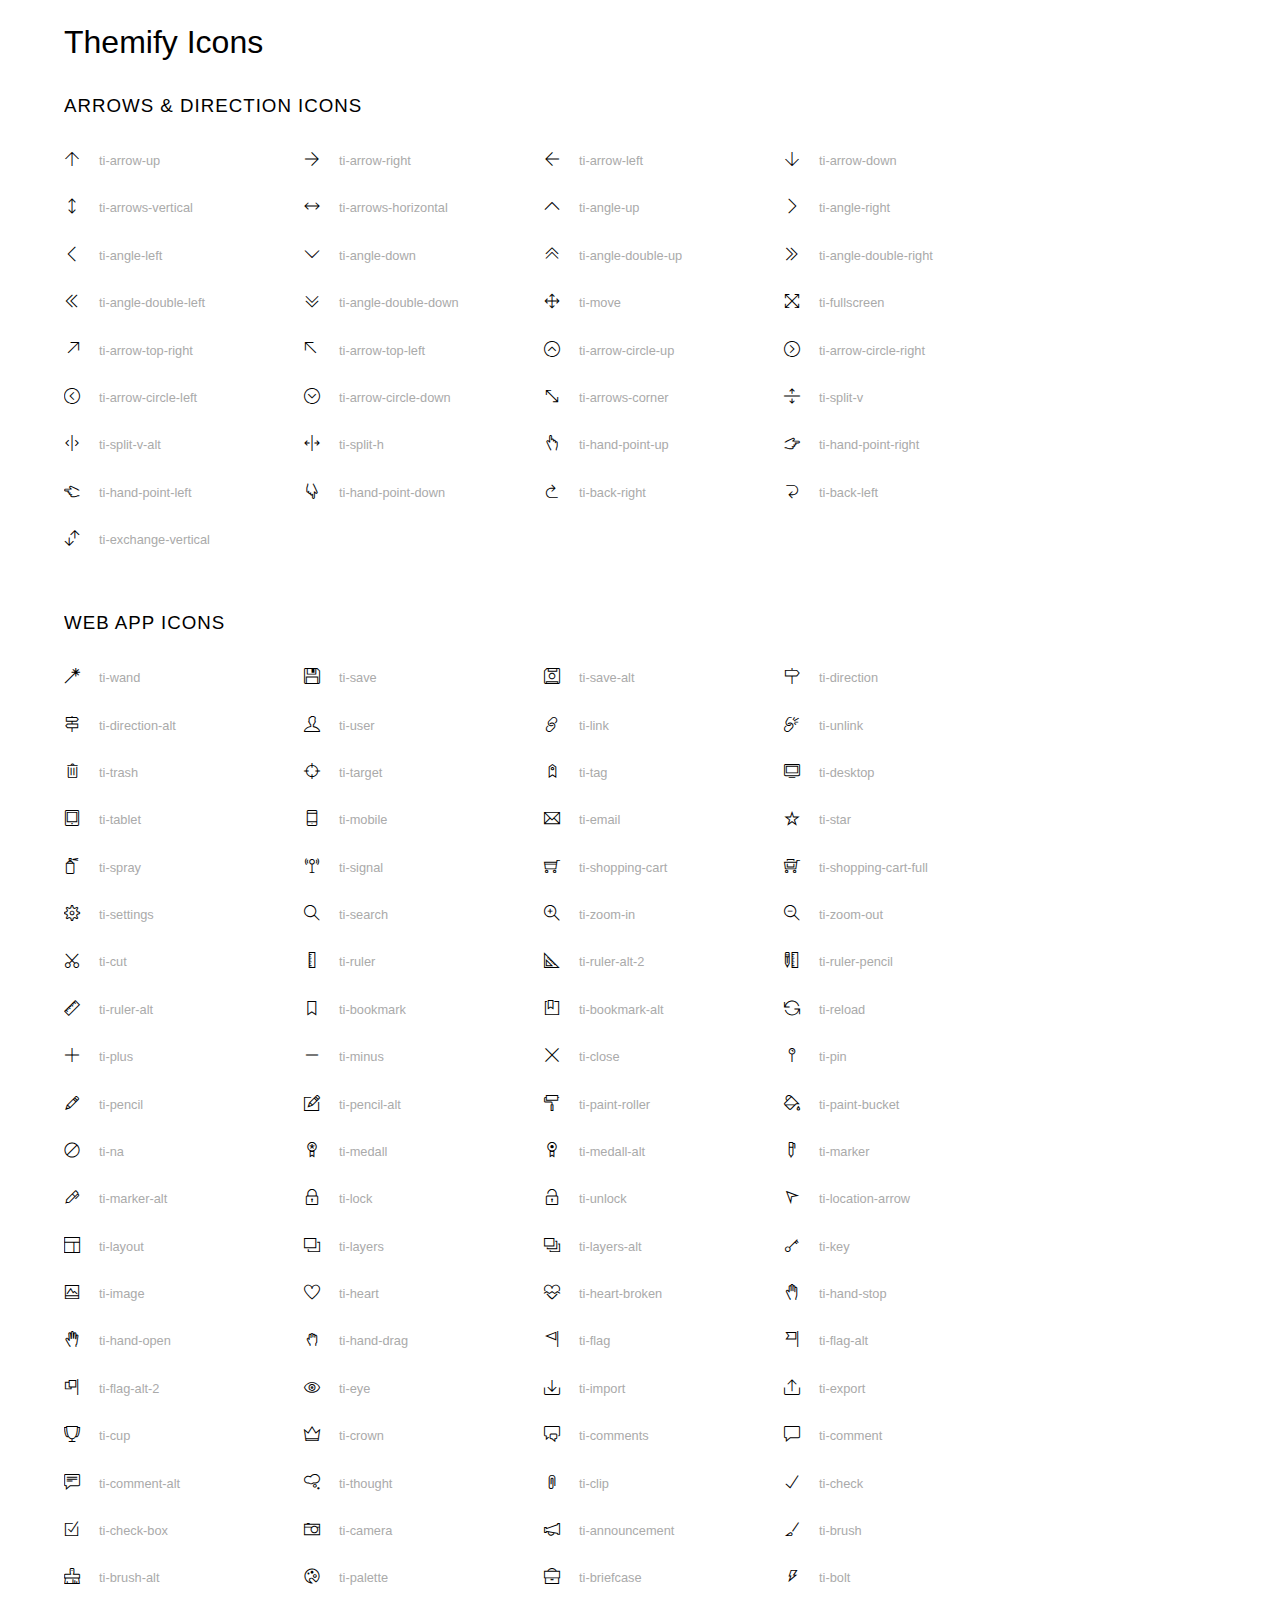
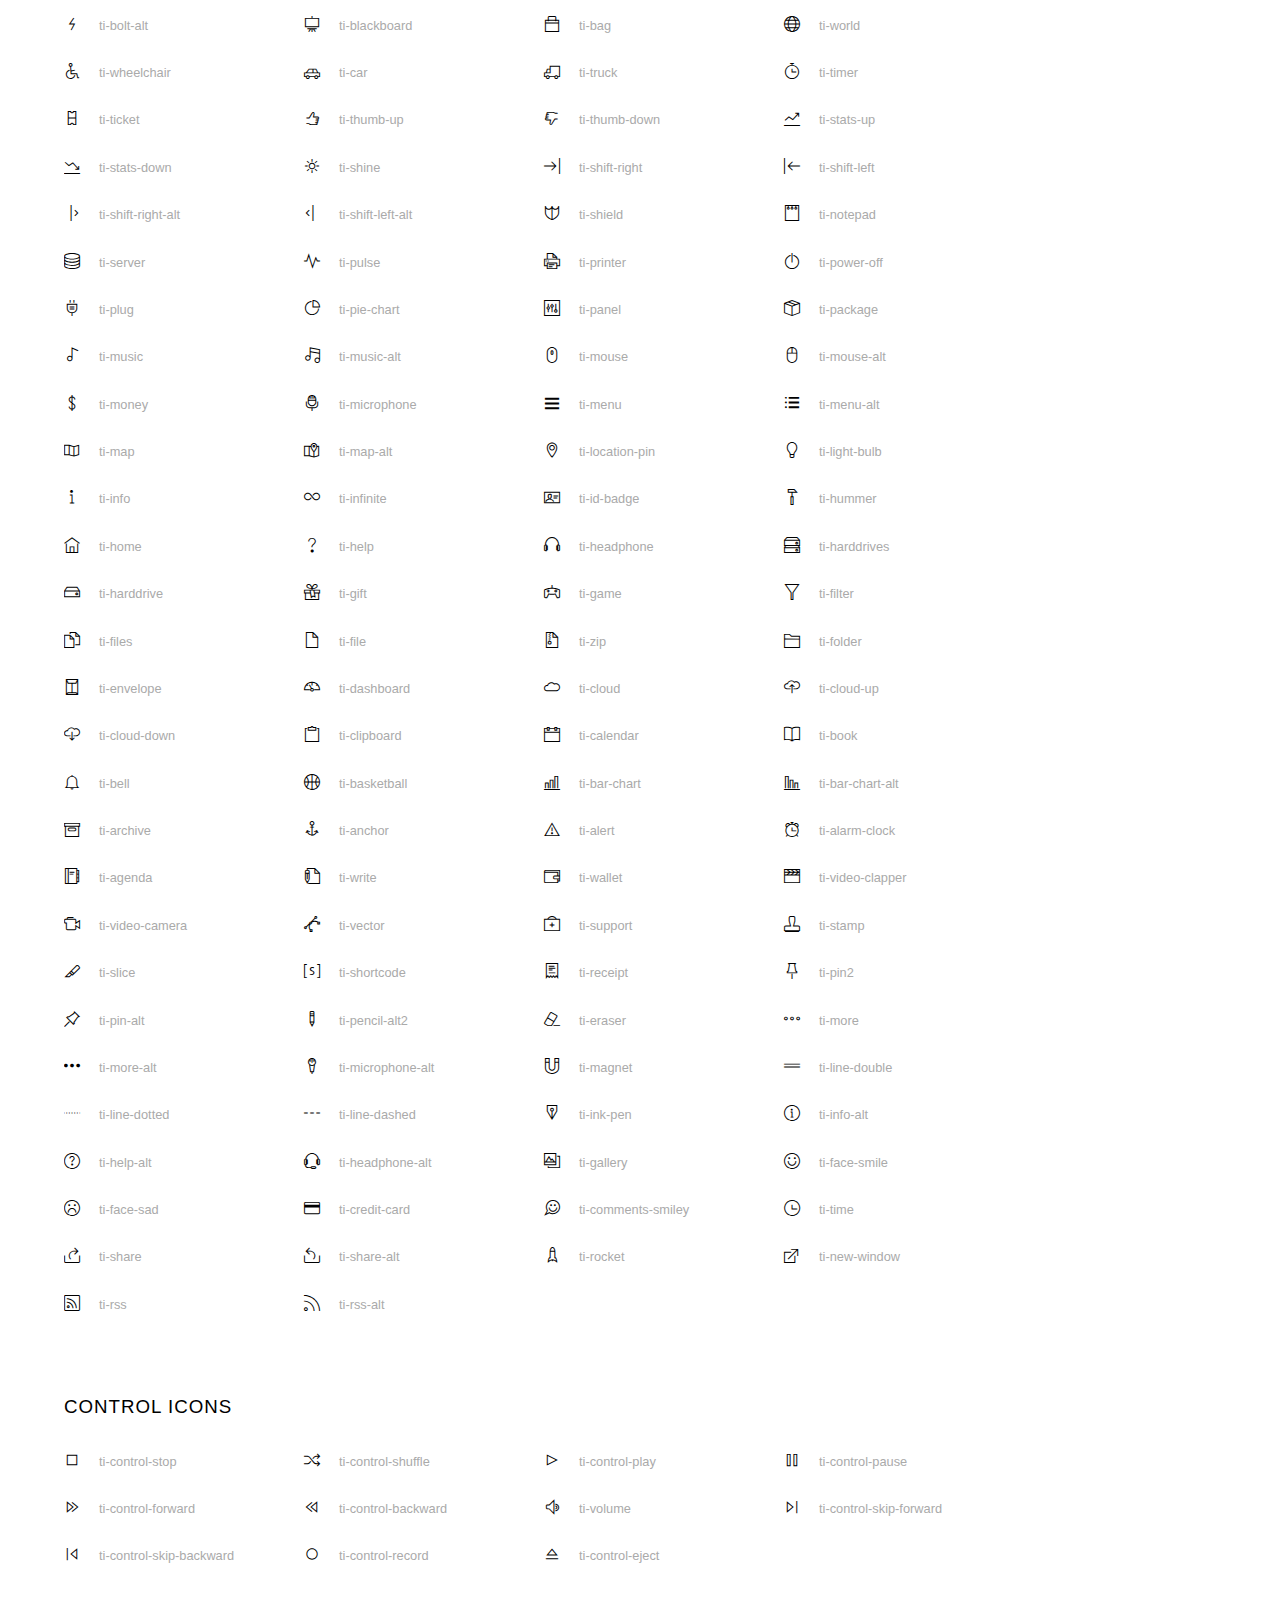
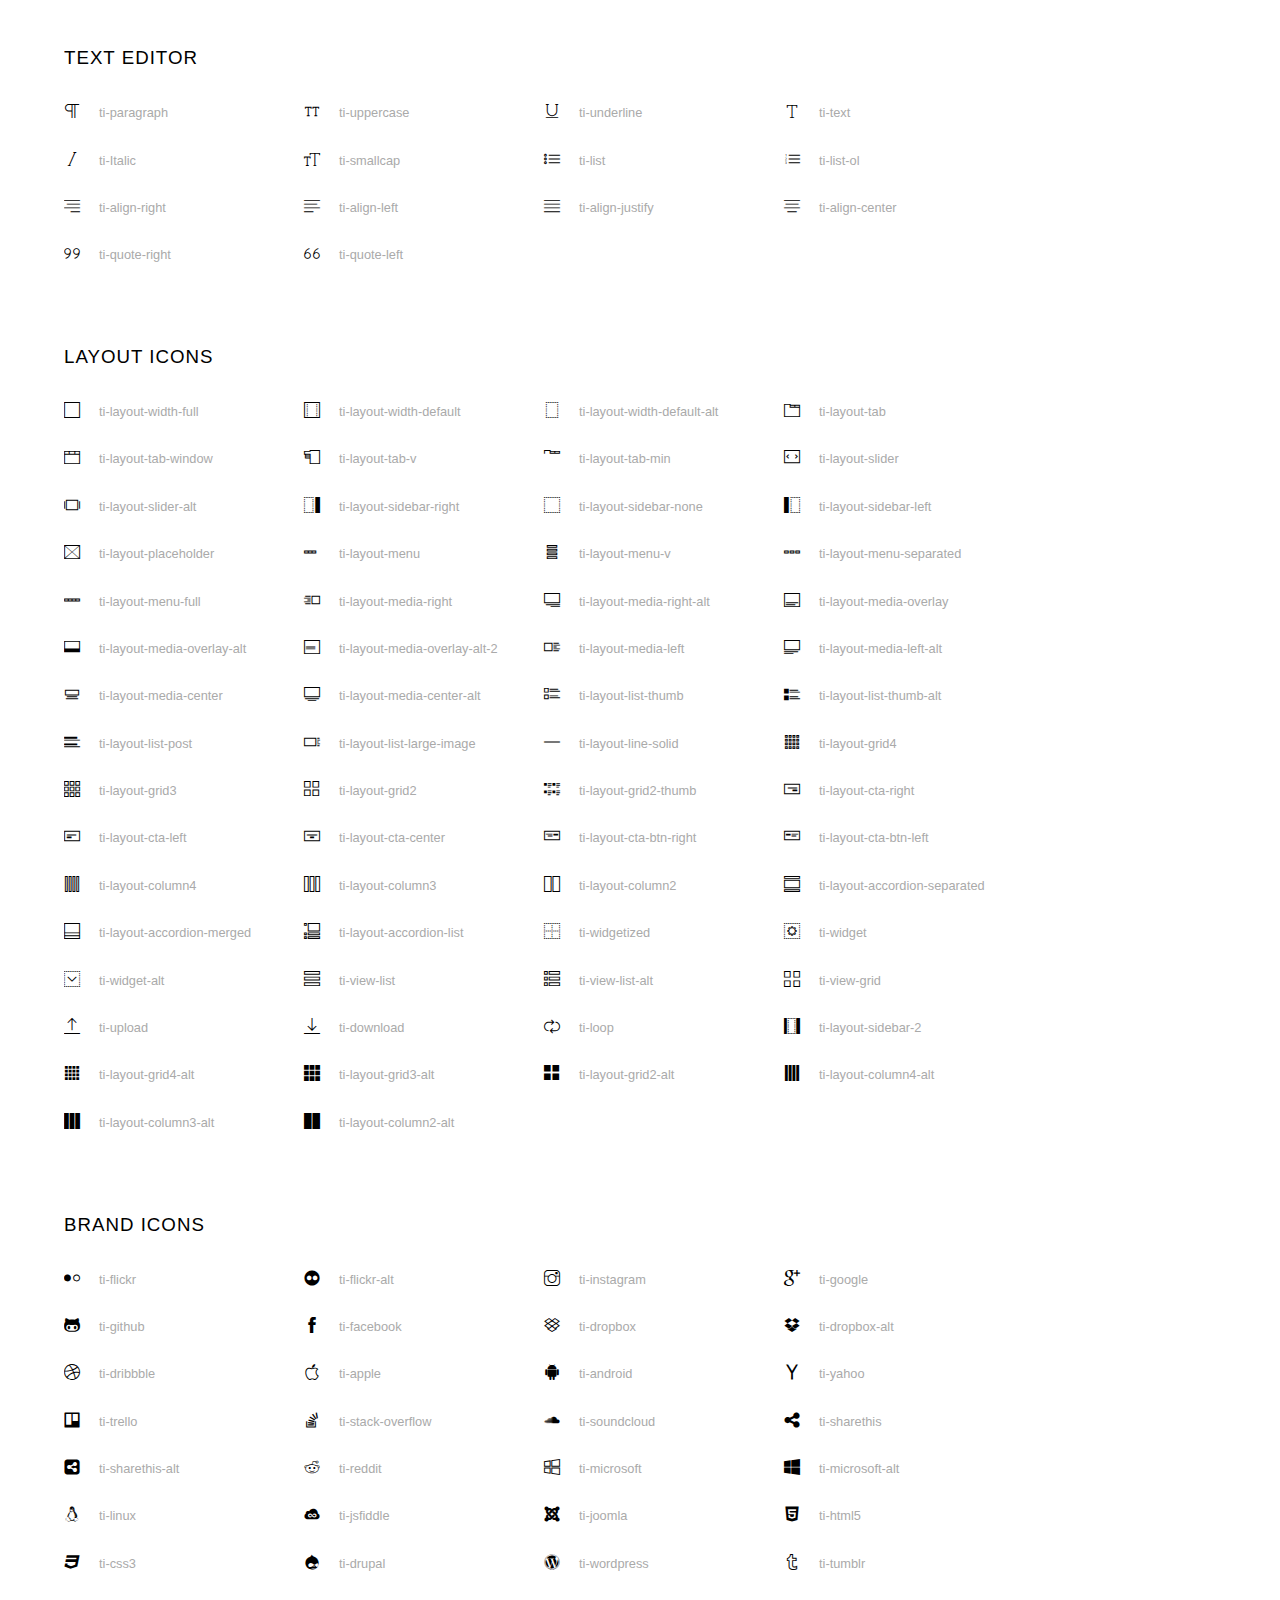
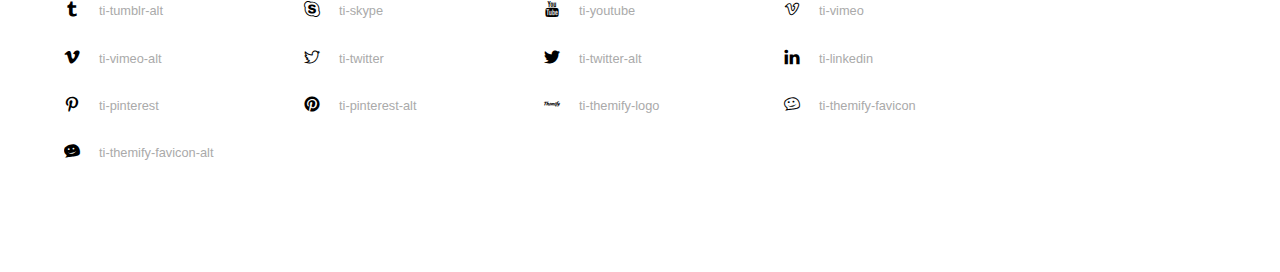
<file: w3-Band/assets/fonts/themify-icons/index.html>
<!doctype html>
<html>
<head>
	<meta charset="utf-8">
	<title>Themify Icon Font</title>
	<meta name="viewport" content="width=device-width">
	<link rel="stylesheet" href="demo-files/demo.css">
	<link rel="stylesheet" href="themify-icons.css">
	<!--[if lt IE 8]><!-->
	<link rel="stylesheet" href="ie7/ie7.css">
	<!--<![endif]-->
</head>
<body>
	<h1>Themify Icons</h1>

	<div class="icon-section">

		<div class="icon-section">
			<h3>Arrows &amp; Direction Icons </h3>

			<div class="icon-container">
				<span class="ti-arrow-up"></span><span class="icon-name"> ti-arrow-up</span>
			</div>
			<div class="icon-container">
				<span class="ti-arrow-right"></span><span class="icon-name"> ti-arrow-right</span>
			</div>
			<div class="icon-container">
				<span class="ti-arrow-left"></span><span class="icon-name"> ti-arrow-left</span>
			</div>
			<div class="icon-container">
				<span class="ti-arrow-down"></span><span class="icon-name"> ti-arrow-down</span>
			</div>
			<div class="icon-container">
				<span class="ti-arrows-vertical"></span><span class="icon-name"> ti-arrows-vertical</span>
			</div>
			<div class="icon-container">
				<span class="ti-arrows-horizontal"></span><span class="icon-name"> ti-arrows-horizontal</span>
			</div>
			<div class="icon-container">
				<span class="ti-angle-up"></span><span class="icon-name"> ti-angle-up</span>
			</div>
			<div class="icon-container">
				<span class="ti-angle-right"></span><span class="icon-name"> ti-angle-right</span>
			</div>
			<div class="icon-container">
				<span class="ti-angle-left"></span><span class="icon-name"> ti-angle-left</span>
			</div>
			<div class="icon-container">
				<span class="ti-angle-down"></span><span class="icon-name"> ti-angle-down</span>
			</div>	
			<div class="icon-container">
				<span class="ti-angle-double-up"></span><span class="icon-name"> ti-angle-double-up</span>
			</div>
			<div class="icon-container">
				<span class="ti-angle-double-right"></span><span class="icon-name"> ti-angle-double-right</span>
			</div>
			<div class="icon-container">
				<span class="ti-angle-double-left"></span><span class="icon-name"> ti-angle-double-left</span>
			</div>
			<div class="icon-container">
				<span class="ti-angle-double-down"></span><span class="icon-name"> ti-angle-double-down</span>
			</div>					
			<div class="icon-container">
				<span class="ti-move"></span><span class="icon-name"> ti-move</span>
			</div>
			<div class="icon-container">
				<span class="ti-fullscreen"></span><span class="icon-name"> ti-fullscreen</span>
			</div>
			<div class="icon-container">
				<span class="ti-arrow-top-right"></span><span class="icon-name"> ti-arrow-top-right</span>
			</div>
			<div class="icon-container">
				<span class="ti-arrow-top-left"></span><span class="icon-name"> ti-arrow-top-left</span>
			</div>
			<div class="icon-container">
				<span class="ti-arrow-circle-up"></span><span class="icon-name"> ti-arrow-circle-up</span>
			</div>
			<div class="icon-container">
				<span class="ti-arrow-circle-right"></span><span class="icon-name"> ti-arrow-circle-right</span>
			</div>
			<div class="icon-container">
				<span class="ti-arrow-circle-left"></span><span class="icon-name"> ti-arrow-circle-left</span>
			</div>
			<div class="icon-container">
				<span class="ti-arrow-circle-down"></span><span class="icon-name"> ti-arrow-circle-down</span>
			</div>
			<div class="icon-container">
				<span class="ti-arrows-corner"></span><span class="icon-name"> ti-arrows-corner</span>
			</div>
			<div class="icon-container">
				<span class="ti-split-v"></span><span class="icon-name"> ti-split-v</span>
			</div>

			<div class="icon-container">
				<span class="ti-split-v-alt"></span><span class="icon-name"> ti-split-v-alt</span>
			</div>
			<div class="icon-container">
				<span class="ti-split-h"></span><span class="icon-name"> ti-split-h</span>
			</div>
			<div class="icon-container">
				<span class="ti-hand-point-up"></span><span class="icon-name"> ti-hand-point-up</span>
			</div>
			<div class="icon-container">
				<span class="ti-hand-point-right"></span><span class="icon-name"> ti-hand-point-right</span>
			</div>
			<div class="icon-container">
				<span class="ti-hand-point-left"></span><span class="icon-name"> ti-hand-point-left</span>
			</div>
			<div class="icon-container">
				<span class="ti-hand-point-down"></span><span class="icon-name"> ti-hand-point-down</span>
			</div>
			<div class="icon-container">
				<span class="ti-back-right"></span><span class="icon-name"> ti-back-right</span>
			</div>
			<div class="icon-container">
				<span class="ti-back-left"></span><span class="icon-name"> ti-back-left</span>
			</div>
			<div class="icon-container">
				<span class="ti-exchange-vertical"></span><span class="icon-name"> ti-exchange-vertical</span>
			</div>

		</div> <!-- Arrows Icons -->



		<h3>Web App Icons</h3>
		
		<div class="icon-section">

			<div class="icon-container">
				<span class="ti-wand"></span><span class="icon-name"> ti-wand</span>
			</div>
			<div class="icon-container">
				<span class="ti-save"></span><span class="icon-name"> ti-save</span>
			</div>
			<div class="icon-container">
				<span class="ti-save-alt"></span><span class="icon-name"> ti-save-alt</span>
			</div>

			<div class="icon-container">
				<span class="ti-direction"></span><span class="icon-name"> ti-direction</span>
			</div>
			<div class="icon-container">
				<span class="ti-direction-alt"></span><span class="icon-name"> ti-direction-alt</span>
			</div>
			<div class="icon-container">
				<span class="ti-user"></span><span class="icon-name"> ti-user</span>
			</div>
			<div class="icon-container">
				<span class="ti-link"></span><span class="icon-name"> ti-link</span>
			</div>
			<div class="icon-container">
				<span class="ti-unlink"></span><span class="icon-name"> ti-unlink</span>
			</div>
			<div class="icon-container">
				<span class="ti-trash"></span><span class="icon-name"> ti-trash</span>
			</div>
			<div class="icon-container">
				<span class="ti-target"></span><span class="icon-name"> ti-target</span>
			</div>
			<div class="icon-container">
				<span class="ti-tag"></span><span class="icon-name"> ti-tag</span>
			</div>
			<div class="icon-container">
				<span class="ti-desktop"></span><span class="icon-name"> ti-desktop</span>
			</div>
			<div class="icon-container">
				<span class="ti-tablet"></span><span class="icon-name"> ti-tablet</span>
			</div>
			<div class="icon-container">
				<span class="ti-mobile"></span><span class="icon-name"> ti-mobile</span>
			</div>
			<div class="icon-container">
				<span class="ti-email"></span><span class="icon-name"> ti-email</span>
			</div>	
			<div class="icon-container">
				<span class="ti-star"></span><span class="icon-name"> ti-star</span>
			</div>
			<div class="icon-container">
				<span class="ti-spray"></span><span class="icon-name"> ti-spray</span>
			</div>
			<div class="icon-container">
				<span class="ti-signal"></span><span class="icon-name"> ti-signal</span>
			</div>
			<div class="icon-container">
				<span class="ti-shopping-cart"></span><span class="icon-name"> ti-shopping-cart</span>
			</div>
			<div class="icon-container">
				<span class="ti-shopping-cart-full"></span><span class="icon-name"> ti-shopping-cart-full</span>
			</div>
			<div class="icon-container">
				<span class="ti-settings"></span><span class="icon-name"> ti-settings</span>
			</div>
			<div class="icon-container">
				<span class="ti-search"></span><span class="icon-name"> ti-search</span>
			</div>
			<div class="icon-container">
				<span class="ti-zoom-in"></span><span class="icon-name"> ti-zoom-in</span>
			</div>
			<div class="icon-container">
				<span class="ti-zoom-out"></span><span class="icon-name"> ti-zoom-out</span>
			</div>
			<div class="icon-container">
				<span class="ti-cut"></span><span class="icon-name"> ti-cut</span>
			</div>
			<div class="icon-container">
				<span class="ti-ruler"></span><span class="icon-name"> ti-ruler</span>
			</div>
			<div class="icon-container">
				<span class="ti-ruler-alt-2"></span><span class="icon-name"> ti-ruler-alt-2</span>
			</div>			
			<div class="icon-container">
				<span class="ti-ruler-pencil"></span><span class="icon-name"> ti-ruler-pencil</span>
			</div>
			<div class="icon-container">
				<span class="ti-ruler-alt"></span><span class="icon-name"> ti-ruler-alt</span>
			</div>
			<div class="icon-container">
				<span class="ti-bookmark"></span><span class="icon-name"> ti-bookmark</span>
			</div>
			<div class="icon-container">
				<span class="ti-bookmark-alt"></span><span class="icon-name"> ti-bookmark-alt</span>
			</div>
			<div class="icon-container">
				<span class="ti-reload"></span><span class="icon-name"> ti-reload</span>
			</div>
			<div class="icon-container">
				<span class="ti-plus"></span><span class="icon-name"> ti-plus</span>
			</div>
			<div class="icon-container">
				<span class="ti-minus"></span><span class="icon-name"> ti-minus</span>
			</div>
			<div class="icon-container">
				<span class="ti-close"></span><span class="icon-name"> ti-close</span>
			</div>			
			<div class="icon-container">
				<span class="ti-pin"></span><span class="icon-name"> ti-pin</span>
			</div>
			<div class="icon-container">
				<span class="ti-pencil"></span><span class="icon-name"> ti-pencil</span>
			</div>
					
		  	<div class="icon-container">
				<span class="ti-pencil-alt"></span><span class="icon-name"> ti-pencil-alt</span>
			</div>
			<div class="icon-container">
				<span class="ti-paint-roller"></span><span class="icon-name"> ti-paint-roller</span>
			</div>
			<div class="icon-container">
				<span class="ti-paint-bucket"></span><span class="icon-name"> ti-paint-bucket</span>
			</div>
			<div class="icon-container">
				<span class="ti-na"></span><span class="icon-name"> ti-na</span>
			</div>
			<div class="icon-container">
				<span class="ti-medall"></span><span class="icon-name"> ti-medall</span>
			</div>
			<div class="icon-container">
				<span class="ti-medall-alt"></span><span class="icon-name"> ti-medall-alt</span>
			</div>
			<div class="icon-container">
				<span class="ti-marker"></span><span class="icon-name"> ti-marker</span>
			</div>
			<div class="icon-container">
				<span class="ti-marker-alt"></span><span class="icon-name"> ti-marker-alt</span>
			</div>

			<div class="icon-container">
				<span class="ti-lock"></span><span class="icon-name"> ti-lock</span>
			</div>
			<div class="icon-container">
				<span class="ti-unlock"></span><span class="icon-name"> ti-unlock</span>
			</div>
			<div class="icon-container">
				<span class="ti-location-arrow"></span><span class="icon-name"> ti-location-arrow</span>
			</div>
			<div class="icon-container">
				<span class="ti-layout"></span><span class="icon-name"> ti-layout</span>
			</div>
			<div class="icon-container">
				<span class="ti-layers"></span><span class="icon-name"> ti-layers</span>
			</div>
			<div class="icon-container">
				<span class="ti-layers-alt"></span><span class="icon-name"> ti-layers-alt</span>
			</div>
			<div class="icon-container">
				<span class="ti-key"></span><span class="icon-name"> ti-key</span>
			</div>
			<div class="icon-container">
				<span class="ti-image"></span><span class="icon-name"> ti-image</span>
			</div>
			<div class="icon-container">
				<span class="ti-heart"></span><span class="icon-name"> ti-heart</span>
			</div>
			<div class="icon-container">
				<span class="ti-heart-broken"></span><span class="icon-name"> ti-heart-broken</span>
			</div>
			<div class="icon-container">
				<span class="ti-hand-stop"></span><span class="icon-name"> ti-hand-stop</span>
			</div>
			<div class="icon-container">
				<span class="ti-hand-open"></span><span class="icon-name"> ti-hand-open</span>
			</div>
			<div class="icon-container">
				<span class="ti-hand-drag"></span><span class="icon-name"> ti-hand-drag</span>
			</div>
			<div class="icon-container">
				<span class="ti-flag"></span><span class="icon-name"> ti-flag</span>
			</div>
			<div class="icon-container">
				<span class="ti-flag-alt"></span><span class="icon-name"> ti-flag-alt</span>
			</div>
			<div class="icon-container">
				<span class="ti-flag-alt-2"></span><span class="icon-name"> ti-flag-alt-2</span>
			</div>
			<div class="icon-container">
				<span class="ti-eye"></span><span class="icon-name"> ti-eye</span>
			</div>
			<div class="icon-container">
				<span class="ti-import"></span><span class="icon-name"> ti-import</span>
			</div>			
			<div class="icon-container">
				<span class="ti-export"></span><span class="icon-name"> ti-export</span>
			</div>
			<div class="icon-container">
				<span class="ti-cup"></span><span class="icon-name"> ti-cup</span>
			</div>
			<div class="icon-container">
				<span class="ti-crown"></span><span class="icon-name"> ti-crown</span>
			</div>
			<div class="icon-container">
				<span class="ti-comments"></span><span class="icon-name"> ti-comments</span>
			</div>
			<div class="icon-container">
				<span class="ti-comment"></span><span class="icon-name"> ti-comment</span>
			</div>
			<div class="icon-container">
				<span class="ti-comment-alt"></span><span class="icon-name"> ti-comment-alt</span>
			</div>
			<div class="icon-container">
				<span class="ti-thought"></span><span class="icon-name"> ti-thought</span>
			</div>			
			<div class="icon-container">
				<span class="ti-clip"></span><span class="icon-name"> ti-clip</span>
			</div>

			<div class="icon-container">
				<span class="ti-check"></span><span class="icon-name"> ti-check</span>
			</div>
			<div class="icon-container">
				<span class="ti-check-box"></span><span class="icon-name"> ti-check-box</span>
			</div>
			<div class="icon-container">
				<span class="ti-camera"></span><span class="icon-name"> ti-camera</span>
			</div>
			<div class="icon-container">
				<span class="ti-announcement"></span><span class="icon-name"> ti-announcement</span>
			</div>
			<div class="icon-container">
				<span class="ti-brush"></span><span class="icon-name"> ti-brush</span>
			</div>
			<div class="icon-container">
				<span class="ti-brush-alt"></span><span class="icon-name"> ti-brush-alt</span>
			</div>
			<div class="icon-container">
				<span class="ti-palette"></span><span class="icon-name"> ti-palette</span>
			</div>			
			<div class="icon-container">
				<span class="ti-briefcase"></span><span class="icon-name"> ti-briefcase</span>
			</div>
			<div class="icon-container">
				<span class="ti-bolt"></span><span class="icon-name"> ti-bolt</span>
			</div>
			<div class="icon-container">
				<span class="ti-bolt-alt"></span><span class="icon-name"> ti-bolt-alt</span>
			</div>
			<div class="icon-container">
				<span class="ti-blackboard"></span><span class="icon-name"> ti-blackboard</span>
			</div>
			<div class="icon-container">
				<span class="ti-bag"></span><span class="icon-name"> ti-bag</span>
			</div>
			<div class="icon-container">
				<span class="ti-world"></span><span class="icon-name"> ti-world</span>
			</div>
			<div class="icon-container">
				<span class="ti-wheelchair"></span><span class="icon-name"> ti-wheelchair</span>
			</div>
			<div class="icon-container">
				<span class="ti-car"></span><span class="icon-name"> ti-car</span>
			</div>
			<div class="icon-container">
				<span class="ti-truck"></span><span class="icon-name"> ti-truck</span>
			</div>
			<div class="icon-container">
				<span class="ti-timer"></span><span class="icon-name"> ti-timer</span>
			</div>
			<div class="icon-container">
				<span class="ti-ticket"></span><span class="icon-name"> ti-ticket</span>
			</div>
			<div class="icon-container">
				<span class="ti-thumb-up"></span><span class="icon-name"> ti-thumb-up</span>
			</div>
			<div class="icon-container">
				<span class="ti-thumb-down"></span><span class="icon-name"> ti-thumb-down</span>
			</div>

			<div class="icon-container">
				<span class="ti-stats-up"></span><span class="icon-name"> ti-stats-up</span>
			</div>
			<div class="icon-container">
				<span class="ti-stats-down"></span><span class="icon-name"> ti-stats-down</span>
			</div>
			<div class="icon-container">
				<span class="ti-shine"></span><span class="icon-name"> ti-shine</span>
			</div>
			<div class="icon-container">
				<span class="ti-shift-right"></span><span class="icon-name"> ti-shift-right</span>
			</div>
			<div class="icon-container">
				<span class="ti-shift-left"></span><span class="icon-name"> ti-shift-left</span>
			</div>

			<div class="icon-container">
				<span class="ti-shift-right-alt"></span><span class="icon-name"> ti-shift-right-alt</span>
			</div>
			<div class="icon-container">
				<span class="ti-shift-left-alt"></span><span class="icon-name"> ti-shift-left-alt</span>
			</div>
			<div class="icon-container">
				<span class="ti-shield"></span><span class="icon-name"> ti-shield</span>
			</div>
			<div class="icon-container">
				<span class="ti-notepad"></span><span class="icon-name"> ti-notepad</span>
			</div>
			<div class="icon-container">
				<span class="ti-server"></span><span class="icon-name"> ti-server</span>
			</div>

			<div class="icon-container">
				<span class="ti-pulse"></span><span class="icon-name"> ti-pulse</span>
			</div>
			<div class="icon-container">
				<span class="ti-printer"></span><span class="icon-name"> ti-printer</span>
			</div>
			<div class="icon-container">
				<span class="ti-power-off"></span><span class="icon-name"> ti-power-off</span>
			</div>
			<div class="icon-container">
				<span class="ti-plug"></span><span class="icon-name"> ti-plug</span>
			</div>
			<div class="icon-container">
				<span class="ti-pie-chart"></span><span class="icon-name"> ti-pie-chart</span>
			</div>

			<div class="icon-container">
				<span class="ti-panel"></span><span class="icon-name"> ti-panel</span>
			</div>
			<div class="icon-container">
				<span class="ti-package"></span><span class="icon-name"> ti-package</span>
			</div>
			<div class="icon-container">
				<span class="ti-music"></span><span class="icon-name"> ti-music</span>
			</div>
			<div class="icon-container">
				<span class="ti-music-alt"></span><span class="icon-name"> ti-music-alt</span>
			</div>
			<div class="icon-container">
				<span class="ti-mouse"></span><span class="icon-name"> ti-mouse</span>
			</div>
			<div class="icon-container">
				<span class="ti-mouse-alt"></span><span class="icon-name"> ti-mouse-alt</span>
			</div>
			<div class="icon-container">
				<span class="ti-money"></span><span class="icon-name"> ti-money</span>
			</div>
			<div class="icon-container">
				<span class="ti-microphone"></span><span class="icon-name"> ti-microphone</span>
			</div>
			<div class="icon-container">
				<span class="ti-menu"></span><span class="icon-name"> ti-menu</span>
			</div>
			<div class="icon-container">
				<span class="ti-menu-alt"></span><span class="icon-name"> ti-menu-alt</span>
			</div>
			<div class="icon-container">
				<span class="ti-map"></span><span class="icon-name"> ti-map</span>
			</div>
			<div class="icon-container">
				<span class="ti-map-alt"></span><span class="icon-name"> ti-map-alt</span>
			</div>

			<div class="icon-container">
				<span class="ti-location-pin"></span><span class="icon-name"> ti-location-pin</span>
			</div>

			<div class="icon-container">
				<span class="ti-light-bulb"></span><span class="icon-name"> ti-light-bulb</span>
			</div>
			<div class="icon-container">
				<span class="ti-info"></span><span class="icon-name"> ti-info</span>
			</div>
			<div class="icon-container">
				<span class="ti-infinite"></span><span class="icon-name"> ti-infinite</span>
			</div>
			<div class="icon-container">
				<span class="ti-id-badge"></span><span class="icon-name"> ti-id-badge</span>
			</div>
			<div class="icon-container">
				<span class="ti-hummer"></span><span class="icon-name"> ti-hummer</span>
			</div>
			<div class="icon-container">
				<span class="ti-home"></span><span class="icon-name"> ti-home</span>
			</div>
			<div class="icon-container">
				<span class="ti-help"></span><span class="icon-name"> ti-help</span>
			</div>
			<div class="icon-container">
				<span class="ti-headphone"></span><span class="icon-name"> ti-headphone</span>
			</div>
			<div class="icon-container">
				<span class="ti-harddrives"></span><span class="icon-name"> ti-harddrives</span>
			</div>
			<div class="icon-container">
				<span class="ti-harddrive"></span><span class="icon-name"> ti-harddrive</span>
			</div>
			<div class="icon-container">
				<span class="ti-gift"></span><span class="icon-name"> ti-gift</span>
			</div>
			<div class="icon-container">
				<span class="ti-game"></span><span class="icon-name"> ti-game</span>
			</div>
			<div class="icon-container">
				<span class="ti-filter"></span><span class="icon-name"> ti-filter</span>
			</div>
			<div class="icon-container">
				<span class="ti-files"></span><span class="icon-name"> ti-files</span>
			</div>
			<div class="icon-container">
				<span class="ti-file"></span><span class="icon-name"> ti-file</span>
			</div>
			<div class="icon-container">
				<span class="ti-zip"></span><span class="icon-name"> ti-zip</span>
			</div>
			<div class="icon-container">
				<span class="ti-folder"></span><span class="icon-name"> ti-folder</span>
			</div>			
			<div class="icon-container">
				<span class="ti-envelope"></span><span class="icon-name"> ti-envelope</span>
			</div>


			<div class="icon-container">
				<span class="ti-dashboard"></span><span class="icon-name"> ti-dashboard</span>
			</div>
			<div class="icon-container">
				<span class="ti-cloud"></span><span class="icon-name"> ti-cloud</span>
			</div>
			<div class="icon-container">
				<span class="ti-cloud-up"></span><span class="icon-name"> ti-cloud-up</span>
			</div>
			<div class="icon-container">
				<span class="ti-cloud-down"></span><span class="icon-name"> ti-cloud-down</span>
			</div>
			<div class="icon-container">
				<span class="ti-clipboard"></span><span class="icon-name"> ti-clipboard</span>
			</div>
			<div class="icon-container">
				<span class="ti-calendar"></span><span class="icon-name"> ti-calendar</span>
			</div>
			<div class="icon-container">
				<span class="ti-book"></span><span class="icon-name"> ti-book</span>
			</div>
			<div class="icon-container">
				<span class="ti-bell"></span><span class="icon-name"> ti-bell</span>
			</div>
			<div class="icon-container">
				<span class="ti-basketball"></span><span class="icon-name"> ti-basketball</span>
			</div>
			<div class="icon-container">
				<span class="ti-bar-chart"></span><span class="icon-name"> ti-bar-chart</span>
			</div>
			<div class="icon-container">
				<span class="ti-bar-chart-alt"></span><span class="icon-name"> ti-bar-chart-alt</span>
			</div>


			<div class="icon-container">
				<span class="ti-archive"></span><span class="icon-name"> ti-archive</span>
			</div>
			<div class="icon-container">
				<span class="ti-anchor"></span><span class="icon-name"> ti-anchor</span>
			</div>

			<div class="icon-container">
				<span class="ti-alert"></span><span class="icon-name"> ti-alert</span>
			</div>
			<div class="icon-container">
				<span class="ti-alarm-clock"></span><span class="icon-name"> ti-alarm-clock</span>
			</div>
			<div class="icon-container">
				<span class="ti-agenda"></span><span class="icon-name"> ti-agenda</span>
			</div>
			<div class="icon-container">
				<span class="ti-write"></span><span class="icon-name"> ti-write</span>
			</div>

			<div class="icon-container">
				<span class="ti-wallet"></span><span class="icon-name"> ti-wallet</span>
			</div>
			<div class="icon-container">
				<span class="ti-video-clapper"></span><span class="icon-name"> ti-video-clapper</span>
			</div>
			<div class="icon-container">
				<span class="ti-video-camera"></span><span class="icon-name"> ti-video-camera</span>
			</div>
			<div class="icon-container">
				<span class="ti-vector"></span><span class="icon-name"> ti-vector</span>
			</div>

			<div class="icon-container">
				<span class="ti-support"></span><span class="icon-name"> ti-support</span>
			</div>
			<div class="icon-container">
				<span class="ti-stamp"></span><span class="icon-name"> ti-stamp</span>
			</div>
			<div class="icon-container">
				<span class="ti-slice"></span><span class="icon-name"> ti-slice</span>
			</div>
			<div class="icon-container">
				<span class="ti-shortcode"></span><span class="icon-name"> ti-shortcode</span>
			</div>
			<div class="icon-container">
				<span class="ti-receipt"></span><span class="icon-name"> ti-receipt</span>
			</div>
			<div class="icon-container">
				<span class="ti-pin2"></span><span class="icon-name"> ti-pin2</span>
			</div>
			<div class="icon-container">
				<span class="ti-pin-alt"></span><span class="icon-name"> ti-pin-alt</span>
			</div>
			<div class="icon-container">
				<span class="ti-pencil-alt2"></span><span class="icon-name"> ti-pencil-alt2</span>
			</div>
			<div class="icon-container">
				<span class="ti-eraser"></span><span class="icon-name"> ti-eraser</span>
			</div>			
			<div class="icon-container">
				<span class="ti-more"></span><span class="icon-name"> ti-more</span>
			</div>
			<div class="icon-container">
				<span class="ti-more-alt"></span><span class="icon-name"> ti-more-alt</span>
			</div>
			<div class="icon-container">
				<span class="ti-microphone-alt"></span><span class="icon-name"> ti-microphone-alt</span>
			</div>
			<div class="icon-container">
				<span class="ti-magnet"></span><span class="icon-name"> ti-magnet</span>
			</div>
			<div class="icon-container">
				<span class="ti-line-double"></span><span class="icon-name"> ti-line-double</span>
			</div>
			<div class="icon-container">
				<span class="ti-line-dotted"></span><span class="icon-name"> ti-line-dotted</span>
			</div>
			<div class="icon-container">
				<span class="ti-line-dashed"></span><span class="icon-name"> ti-line-dashed</span>
			</div>

			<div class="icon-container">
				<span class="ti-ink-pen"></span><span class="icon-name"> ti-ink-pen</span>
			</div>
			<div class="icon-container">
				<span class="ti-info-alt"></span><span class="icon-name"> ti-info-alt</span>
			</div>
			<div class="icon-container">
				<span class="ti-help-alt"></span><span class="icon-name"> ti-help-alt</span>
			</div>
			<div class="icon-container">
				<span class="ti-headphone-alt"></span><span class="icon-name"> ti-headphone-alt</span>
			</div>

			<div class="icon-container">
				<span class="ti-gallery"></span><span class="icon-name"> ti-gallery</span>
			</div>
			<div class="icon-container">
				<span class="ti-face-smile"></span><span class="icon-name"> ti-face-smile</span>
			</div>
			<div class="icon-container">
				<span class="ti-face-sad"></span><span class="icon-name"> ti-face-sad</span>
			</div>
			<div class="icon-container">
				<span class="ti-credit-card"></span><span class="icon-name"> ti-credit-card</span>
			</div>
			<div class="icon-container">
				<span class="ti-comments-smiley"></span><span class="icon-name"> ti-comments-smiley</span>
			</div>
			<div class="icon-container">
				<span class="ti-time"></span><span class="icon-name"> ti-time</span>
			</div>
			<div class="icon-container">
				<span class="ti-share"></span><span class="icon-name"> ti-share</span>
			</div>
			<div class="icon-container">
				<span class="ti-share-alt"></span><span class="icon-name"> ti-share-alt</span>
			</div>
			<div class="icon-container">
				<span class="ti-rocket"></span><span class="icon-name"> ti-rocket</span>
			</div>

			<div class="icon-container">
				<span class="ti-new-window"></span><span class="icon-name"> ti-new-window</span>
			</div>

			<div class="icon-container">
				<span class="ti-rss"></span><span class="icon-name"> ti-rss</span>
			</div>

			<div class="icon-container">
				<span class="ti-rss-alt"></span><span class="icon-name"> ti-rss-alt</span>
			</div>
			
		</div><!-- Web App Icons -->


		<div class="icon-section">
			<h3>Control Icons</h3>
			<div class="icon-container">
				<span class="ti-control-stop"></span><span class="icon-name"> ti-control-stop</span>
			</div>
			<div class="icon-container">
				<span class="ti-control-shuffle"></span><span class="icon-name"> ti-control-shuffle</span>
			</div>
			<div class="icon-container">
				<span class="ti-control-play"></span><span class="icon-name"> ti-control-play</span>
			</div>
			<div class="icon-container">
				<span class="ti-control-pause"></span><span class="icon-name"> ti-control-pause</span>
			</div>
			<div class="icon-container">
				<span class="ti-control-forward"></span><span class="icon-name"> ti-control-forward</span>
			</div>
			<div class="icon-container">
				<span class="ti-control-backward"></span><span class="icon-name"> ti-control-backward</span>
			</div>	
			<div class="icon-container">
				<span class="ti-volume"></span><span class="icon-name"> ti-volume</span>
			</div>
			<div class="icon-container">
				<span class="ti-control-skip-forward"></span><span class="icon-name"> ti-control-skip-forward</span>
			</div>
			<div class="icon-container">
				<span class="ti-control-skip-backward"></span><span class="icon-name"> ti-control-skip-backward</span>
			</div>
			<div class="icon-container">
				<span class="ti-control-record"></span><span class="icon-name"> ti-control-record</span>
			</div>
			<div class="icon-container">
				<span class="ti-control-eject"></span><span class="icon-name"> ti-control-eject</span>
			</div>			
		</div> <!-- Control Icons -->


		<div class="icon-section">
			<h3>Text Editor</h3>

			<div class="icon-container">
				<span class="ti-paragraph"></span><span class="icon-name"> ti-paragraph</span>
			</div>
			<div class="icon-container">
				<span class="ti-uppercase"></span><span class="icon-name"> ti-uppercase</span>
			</div>

			<div class="icon-container">
				<span class="ti-underline"></span><span class="icon-name"> ti-underline</span>
			</div>
			<div class="icon-container">
				<span class="ti-text"></span><span class="icon-name"> ti-text</span>
			</div>
			<div class="icon-container">
				<span class="ti-Italic"></span><span class="icon-name"> ti-Italic</span>
			</div>
			<div class="icon-container">
				<span class="ti-smallcap"></span><span class="icon-name"> ti-smallcap</span>
			</div>
			<div class="icon-container">
				<span class="ti-list"></span><span class="icon-name"> ti-list</span>
			</div>
			<div class="icon-container">
				<span class="ti-list-ol"></span><span class="icon-name"> ti-list-ol</span>
			</div>
			<div class="icon-container">
				<span class="ti-align-right"></span><span class="icon-name"> ti-align-right</span>
			</div>
			<div class="icon-container">
				<span class="ti-align-left"></span><span class="icon-name"> ti-align-left</span>
			</div>
			<div class="icon-container">
				<span class="ti-align-justify"></span><span class="icon-name"> ti-align-justify</span>
			</div>
			<div class="icon-container">
				<span class="ti-align-center"></span><span class="icon-name"> ti-align-center</span>
			</div>
			<div class="icon-container">
				<span class="ti-quote-right"></span><span class="icon-name"> ti-quote-right</span>
			</div>
			<div class="icon-container">
				<span class="ti-quote-left"></span><span class="icon-name"> ti-quote-left</span>
			</div>

		</div> <!-- Text Editor -->



		<div class="icon-section">
			<h3>Layout Icons</h3>
			<div class="icon-container">
				<span class="ti-layout-width-full"></span><span class="icon-name"> ti-layout-width-full</span>
			</div>
			<div class="icon-container">
				<span class="ti-layout-width-default"></span><span class="icon-name"> ti-layout-width-default</span>
			</div>
			<div class="icon-container">
				<span class="ti-layout-width-default-alt"></span><span class="icon-name"> ti-layout-width-default-alt</span>
			</div>
			<div class="icon-container">
				<span class="ti-layout-tab"></span><span class="icon-name"> ti-layout-tab</span>
			</div>
			<div class="icon-container">
				<span class="ti-layout-tab-window"></span><span class="icon-name"> ti-layout-tab-window</span>
			</div>
			<div class="icon-container">
				<span class="ti-layout-tab-v"></span><span class="icon-name"> ti-layout-tab-v</span>
			</div>
			<div class="icon-container">
				<span class="ti-layout-tab-min"></span><span class="icon-name"> ti-layout-tab-min</span>
			</div>
			<div class="icon-container">
				<span class="ti-layout-slider"></span><span class="icon-name"> ti-layout-slider</span>
			</div>
			<div class="icon-container">
				<span class="ti-layout-slider-alt"></span><span class="icon-name"> ti-layout-slider-alt</span>
			</div>
			<div class="icon-container">
				<span class="ti-layout-sidebar-right"></span><span class="icon-name"> ti-layout-sidebar-right</span>
			</div>
			<div class="icon-container">
				<span class="ti-layout-sidebar-none"></span><span class="icon-name"> ti-layout-sidebar-none</span>
			</div>
			<div class="icon-container">
				<span class="ti-layout-sidebar-left"></span><span class="icon-name"> ti-layout-sidebar-left</span>
			</div>
			<div class="icon-container">
				<span class="ti-layout-placeholder"></span><span class="icon-name"> ti-layout-placeholder</span>
			</div>
			<div class="icon-container">
				<span class="ti-layout-menu"></span><span class="icon-name"> ti-layout-menu</span>
			</div>
			<div class="icon-container">
				<span class="ti-layout-menu-v"></span><span class="icon-name"> ti-layout-menu-v</span>
			</div>
			<div class="icon-container">
				<span class="ti-layout-menu-separated"></span><span class="icon-name"> ti-layout-menu-separated</span>
			</div>
			<div class="icon-container">
				<span class="ti-layout-menu-full"></span><span class="icon-name"> ti-layout-menu-full</span>
			</div>
			<div class="icon-container">
				<span class="ti-layout-media-right"></span><span class="icon-name"> ti-layout-media-right</span>
			</div>
			<div class="icon-container">
				<span class="ti-layout-media-right-alt"></span><span class="icon-name"> ti-layout-media-right-alt</span>
			</div>
			<div class="icon-container">
				<span class="ti-layout-media-overlay"></span><span class="icon-name"> ti-layout-media-overlay</span>
			</div>
			<div class="icon-container">
				<span class="ti-layout-media-overlay-alt"></span><span class="icon-name"> ti-layout-media-overlay-alt</span>
			</div>
			<div class="icon-container">
				<span class="ti-layout-media-overlay-alt-2"></span><span class="icon-name"> ti-layout-media-overlay-alt-2</span>
			</div>
			<div class="icon-container">
				<span class="ti-layout-media-left"></span><span class="icon-name"> ti-layout-media-left</span>
			</div>
			<div class="icon-container">
				<span class="ti-layout-media-left-alt"></span><span class="icon-name"> ti-layout-media-left-alt</span>
			</div>
			<div class="icon-container">
				<span class="ti-layout-media-center"></span><span class="icon-name"> ti-layout-media-center</span>
			</div>
			<div class="icon-container">
				<span class="ti-layout-media-center-alt"></span><span class="icon-name"> ti-layout-media-center-alt</span>
			</div>
			<div class="icon-container">
				<span class="ti-layout-list-thumb"></span><span class="icon-name"> ti-layout-list-thumb</span>
			</div>
			<div class="icon-container">
				<span class="ti-layout-list-thumb-alt"></span><span class="icon-name"> ti-layout-list-thumb-alt</span>
			</div>
			<div class="icon-container">
				<span class="ti-layout-list-post"></span><span class="icon-name"> ti-layout-list-post</span>
			</div>
			<div class="icon-container">
				<span class="ti-layout-list-large-image"></span><span class="icon-name"> ti-layout-list-large-image</span>
			</div>
			<div class="icon-container">
				<span class="ti-layout-line-solid"></span><span class="icon-name"> ti-layout-line-solid</span>
			</div>
			<div class="icon-container">
				<span class="ti-layout-grid4"></span><span class="icon-name"> ti-layout-grid4</span>
			</div>
			<div class="icon-container">
				<span class="ti-layout-grid3"></span><span class="icon-name"> ti-layout-grid3</span>
			</div>
			<div class="icon-container">
				<span class="ti-layout-grid2"></span><span class="icon-name"> ti-layout-grid2</span>
			</div>
			<div class="icon-container">
				<span class="ti-layout-grid2-thumb"></span><span class="icon-name"> ti-layout-grid2-thumb</span>
			</div>
			<div class="icon-container">
				<span class="ti-layout-cta-right"></span><span class="icon-name"> ti-layout-cta-right</span>
			</div>
			<div class="icon-container">
				<span class="ti-layout-cta-left"></span><span class="icon-name"> ti-layout-cta-left</span>
			</div>
			<div class="icon-container">
				<span class="ti-layout-cta-center"></span><span class="icon-name"> ti-layout-cta-center</span>
			</div>
			<div class="icon-container">
				<span class="ti-layout-cta-btn-right"></span><span class="icon-name"> ti-layout-cta-btn-right</span>
			</div>
			<div class="icon-container">
				<span class="ti-layout-cta-btn-left"></span><span class="icon-name"> ti-layout-cta-btn-left</span>
			</div>
			<div class="icon-container">
				<span class="ti-layout-column4"></span><span class="icon-name"> ti-layout-column4</span>
			</div>
			<div class="icon-container">
				<span class="ti-layout-column3"></span><span class="icon-name"> ti-layout-column3</span>
			</div>
			<div class="icon-container">
				<span class="ti-layout-column2"></span><span class="icon-name"> ti-layout-column2</span>
			</div>
			<div class="icon-container">
				<span class="ti-layout-accordion-separated"></span><span class="icon-name"> ti-layout-accordion-separated</span>
			</div>
			<div class="icon-container">
				<span class="ti-layout-accordion-merged"></span><span class="icon-name"> ti-layout-accordion-merged</span>
			</div>
			<div class="icon-container">
				<span class="ti-layout-accordion-list"></span><span class="icon-name"> ti-layout-accordion-list</span>
			</div>
			<div class="icon-container">
				<span class="ti-widgetized"></span><span class="icon-name"> ti-widgetized</span>
			</div>
			<div class="icon-container">
				<span class="ti-widget"></span><span class="icon-name"> ti-widget</span>
			</div>
			<div class="icon-container">
				<span class="ti-widget-alt"></span><span class="icon-name"> ti-widget-alt</span>
			</div>
			<div class="icon-container">
				<span class="ti-view-list"></span><span class="icon-name"> ti-view-list</span>
			</div>
			<div class="icon-container">
				<span class="ti-view-list-alt"></span><span class="icon-name"> ti-view-list-alt</span>
			</div>
			<div class="icon-container">
				<span class="ti-view-grid"></span><span class="icon-name"> ti-view-grid</span>
			</div>
			<div class="icon-container">
				<span class="ti-upload"></span><span class="icon-name"> ti-upload</span>
			</div>
			<div class="icon-container">
				<span class="ti-download"></span><span class="icon-name"> ti-download</span>
			</div>	
			<div class="icon-container">
				<span class="ti-loop"></span><span class="icon-name"> ti-loop</span>
			</div>
			<div class="icon-container">
				<span class="ti-layout-sidebar-2"></span><span class="icon-name"> ti-layout-sidebar-2</span>
			</div>
			<div class="icon-container">
				<span class="ti-layout-grid4-alt"></span><span class="icon-name"> ti-layout-grid4-alt</span>
			</div>
			<div class="icon-container">
				<span class="ti-layout-grid3-alt"></span><span class="icon-name"> ti-layout-grid3-alt</span>
			</div>
			<div class="icon-container">
				<span class="ti-layout-grid2-alt"></span><span class="icon-name"> ti-layout-grid2-alt</span>
			</div>
			<div class="icon-container">
				<span class="ti-layout-column4-alt"></span><span class="icon-name"> ti-layout-column4-alt</span>
			</div>
			<div class="icon-container">
				<span class="ti-layout-column3-alt"></span><span class="icon-name"> ti-layout-column3-alt</span>
			</div>
			<div class="icon-container">
				<span class="ti-layout-column2-alt"></span><span class="icon-name"> ti-layout-column2-alt</span>
			</div>		


		</div> <!-- Layout Icons -->


		<div class="icon-section">
			<h3>Brand Icons</h3>

			<div class="icon-container">
				<span class="ti-flickr"></span><span class="icon-name"> ti-flickr</span>
			</div>
			<div class="icon-container">
				<span class="ti-flickr-alt"></span><span class="icon-name"> ti-flickr-alt</span>
			</div>			
			<div class="icon-container">
				<span class="ti-instagram"></span><span class="icon-name"> ti-instagram</span>
			</div>
			<div class="icon-container">
				<span class="ti-google"></span><span class="icon-name"> ti-google</span>
			</div>
			<div class="icon-container">
				<span class="ti-github"></span><span class="icon-name"> ti-github</span>
			</div>

			<div class="icon-container">
				<span class="ti-facebook"></span><span class="icon-name"> ti-facebook</span>
			</div>
			<div class="icon-container">
				<span class="ti-dropbox"></span><span class="icon-name"> ti-dropbox</span>
			</div>
			<div class="icon-container">
				<span class="ti-dropbox-alt"></span><span class="icon-name"> ti-dropbox-alt</span>
			</div>
			<div class="icon-container">
				<span class="ti-dribbble"></span><span class="icon-name"> ti-dribbble</span>
			</div>
			<div class="icon-container">
				<span class="ti-apple"></span><span class="icon-name"> ti-apple</span>
			</div>
			<div class="icon-container">
				<span class="ti-android"></span><span class="icon-name"> ti-android</span>
			</div>
			<div class="icon-container">
				<span class="ti-yahoo"></span><span class="icon-name"> ti-yahoo</span>
			</div>
			<div class="icon-container">
				<span class="ti-trello"></span><span class="icon-name"> ti-trello</span>
			</div>
			<div class="icon-container">
				<span class="ti-stack-overflow"></span><span class="icon-name"> ti-stack-overflow</span>
			</div>
			<div class="icon-container">
				<span class="ti-soundcloud"></span><span class="icon-name"> ti-soundcloud</span>
			</div>
			<div class="icon-container">
				<span class="ti-sharethis"></span><span class="icon-name"> ti-sharethis</span>
			</div>
			<div class="icon-container">
				<span class="ti-sharethis-alt"></span><span class="icon-name"> ti-sharethis-alt</span>
			</div>
			<div class="icon-container">
				<span class="ti-reddit"></span><span class="icon-name"> ti-reddit</span>
			</div>

			<div class="icon-container">
				<span class="ti-microsoft"></span><span class="icon-name"> ti-microsoft</span>
			</div>
			<div class="icon-container">
				<span class="ti-microsoft-alt"></span><span class="icon-name"> ti-microsoft-alt</span>
			</div>
			<div class="icon-container">
				<span class="ti-linux"></span><span class="icon-name"> ti-linux</span>
			</div>
			<div class="icon-container">
				<span class="ti-jsfiddle"></span><span class="icon-name"> ti-jsfiddle</span>
			</div>
			<div class="icon-container">
				<span class="ti-joomla"></span><span class="icon-name"> ti-joomla</span>
			</div>
			<div class="icon-container">
				<span class="ti-html5"></span><span class="icon-name"> ti-html5</span>
			</div>
			<div class="icon-container">
				<span class="ti-css3"></span><span class="icon-name"> ti-css3</span>
			</div>	
			<div class="icon-container">
				<span class="ti-drupal"></span><span class="icon-name"> ti-drupal</span>
			</div>
			<div class="icon-container">
				<span class="ti-wordpress"></span><span class="icon-name"> ti-wordpress</span>
			</div>		
			<div class="icon-container">
				<span class="ti-tumblr"></span><span class="icon-name"> ti-tumblr</span>
			</div>
			<div class="icon-container">
				<span class="ti-tumblr-alt"></span><span class="icon-name"> ti-tumblr-alt</span>
			</div>
			<div class="icon-container">
				<span class="ti-skype"></span><span class="icon-name"> ti-skype</span>
			</div>
			<div class="icon-container">
				<span class="ti-youtube"></span><span class="icon-name"> ti-youtube</span>
			</div>
			<div class="icon-container">
				<span class="ti-vimeo"></span><span class="icon-name"> ti-vimeo</span>
			</div>
			<div class="icon-container">
				<span class="ti-vimeo-alt"></span><span class="icon-name"> ti-vimeo-alt</span>
			</div>			
			<div class="icon-container">
				<span class="ti-twitter"></span><span class="icon-name"> ti-twitter</span>
			</div>
			<div class="icon-container">
				<span class="ti-twitter-alt"></span><span class="icon-name"> ti-twitter-alt</span>
			</div>
			<div class="icon-container">
				<span class="ti-linkedin"></span><span class="icon-name"> ti-linkedin</span>
			</div>
			<div class="icon-container">
				<span class="ti-pinterest"></span><span class="icon-name"> ti-pinterest</span>
			</div>

			<div class="icon-container">
				<span class="ti-pinterest-alt"></span><span class="icon-name"> ti-pinterest-alt</span>
			</div>
			<div class="icon-container">
				<span class="ti-themify-logo"></span><span class="icon-name"> ti-themify-logo</span>
			</div>
			<div class="icon-container">
				<span class="ti-themify-favicon"></span><span class="icon-name"> ti-themify-favicon</span>
			</div>
			<div class="icon-container">
				<span class="ti-themify-favicon-alt"></span><span class="icon-name"> ti-themify-favicon-alt</span>
			</div>

		</div> <!-- brand Icons -->

	</div>

</body>
</html>
</file>
<file: w3-Band/assets/fonts/themify-icons/demo-files/demo.css>
body {
	font: normal 1em/1.5em Arial, Helvetica, sans-serif;
	max-width: 90%;
	margin: 30px auto 0;
}
h1, h3 {
	font-weight: normal;
}
h3 {
	font-size: 1.4;
	text-transform: uppercase;
	letter-spacing: 1px;
}

.icon-section {
	margin: 0 0 3em;
	clear: both;
	overflow: hidden;
}
.icon-container {
	width: 240px; 
	padding: .7em 0;
	float: left; 
	position: relative;
	text-align: left;
}
.icon-container [class^="ti-"], 
.icon-container [class*=" ti-"] {
	color: #000;
	position: absolute;
	margin-top: 3px;
	transition: .3s;
}
.icon-container:hover [class^="ti-"],
.icon-container:hover [class*=" ti-"] {
	font-size: 2.2em;
	margin-top: -5px;
}
.icon-container:hover .icon-name {
	color: #000;
}
.icon-name {
	color: #aaa;
	margin-left: 35px;
	font-size: .8em;
	transition: .3s;
}
.icon-container:hover .icon-name {
	margin-left: 45px;
}
</file>
<file: w3-Band/assets/fonts/themify-icons/themify-icons.css>
@font-face {
	font-family: 'themify';
	src:url('fonts/themify.eot?-fvbane');
	src:url('fonts/themify.eot?#iefix-fvbane') format('embedded-opentype'),
		url('fonts/themify.woff?-fvbane') format('woff'),
		url('fonts/themify.ttf?-fvbane') format('truetype'),
		url('fonts/themify.svg?-fvbane#themify') format('svg');
	font-weight: normal;
	font-style: normal;
}

[class^="ti-"], [class*=" ti-"] {
	font-family: 'themify';
	speak: none;
	font-style: normal;
	font-weight: normal;
	font-variant: normal;
	text-transform: none;
	line-height: 1;

	/* Better Font Rendering =========== */
	-webkit-font-smoothing: antialiased;
	-moz-osx-font-smoothing: grayscale;
}

.ti-wand:before {
	content: "\e600";
}
.ti-volume:before {
	content: "\e601";
}
.ti-user:before {
	content: "\e602";
}
.ti-unlock:before {
	content: "\e603";
}
.ti-unlink:before {
	content: "\e604";
}
.ti-trash:before {
	content: "\e605";
}
.ti-thought:before {
	content: "\e606";
}
.ti-target:before {
	content: "\e607";
}
.ti-tag:before {
	content: "\e608";
}
.ti-tablet:before {
	content: "\e609";
}
.ti-star:before {
	content: "\e60a";
}
.ti-spray:before {
	content: "\e60b";
}
.ti-signal:before {
	content: "\e60c";
}
.ti-shopping-cart:before {
	content: "\e60d";
}
.ti-shopping-cart-full:before {
	content: "\e60e";
}
.ti-settings:before {
	content: "\e60f";
}
.ti-search:before {
	content: "\e610";
}
.ti-zoom-in:before {
	content: "\e611";
}
.ti-zoom-out:before {
	content: "\e612";
}
.ti-cut:before {
	content: "\e613";
}
.ti-ruler:before {
	content: "\e614";
}
.ti-ruler-pencil:before {
	content: "\e615";
}
.ti-ruler-alt:before {
	content: "\e616";
}
.ti-bookmark:before {
	content: "\e617";
}
.ti-bookmark-alt:before {
	content: "\e618";
}
.ti-reload:before {
	content: "\e619";
}
.ti-plus:before {
	content: "\e61a";
}
.ti-pin:before {
	content: "\e61b";
}
.ti-pencil:before {
	content: "\e61c";
}
.ti-pencil-alt:before {
	content: "\e61d";
}
.ti-paint-roller:before {
	content: "\e61e";
}
.ti-paint-bucket:before {
	content: "\e61f";
}
.ti-na:before {
	content: "\e620";
}
.ti-mobile:before {
	content: "\e621";
}
.ti-minus:before {
	content: "\e622";
}
.ti-medall:before {
	content: "\e623";
}
.ti-medall-alt:before {
	content: "\e624";
}
.ti-marker:before {
	content: "\e625";
}
.ti-marker-alt:before {
	content: "\e626";
}
.ti-arrow-up:before {
	content: "\e627";
}
.ti-arrow-right:before {
	content: "\e628";
}
.ti-arrow-left:before {
	content: "\e629";
}
.ti-arrow-down:before {
	content: "\e62a";
}
.ti-lock:before {
	content: "\e62b";
}
.ti-location-arrow:before {
	content: "\e62c";
}
.ti-link:before {
	content: "\e62d";
}
.ti-layout:before {
	content: "\e62e";
}
.ti-layers:before {
	content: "\e62f";
}
.ti-layers-alt:before {
	content: "\e630";
}
.ti-key:before {
	content: "\e631";
}
.ti-import:before {
	content: "\e632";
}
.ti-image:before {
	content: "\e633";
}
.ti-heart:before {
	content: "\e634";
}
.ti-heart-broken:before {
	content: "\e635";
}
.ti-hand-stop:before {
	content: "\e636";
}
.ti-hand-open:before {
	content: "\e637";
}
.ti-hand-drag:before {
	content: "\e638";
}
.ti-folder:before {
	content: "\e639";
}
.ti-flag:before {
	content: "\e63a";
}
.ti-flag-alt:before {
	content: "\e63b";
}
.ti-flag-alt-2:before {
	content: "\e63c";
}
.ti-eye:before {
	content: "\e63d";
}
.ti-export:before {
	content: "\e63e";
}
.ti-exchange-vertical:before {
	content: "\e63f";
}
.ti-desktop:before {
	content: "\e640";
}
.ti-cup:before {
	content: "\e641";
}
.ti-crown:before {
	content: "\e642";
}
.ti-comments:before {
	content: "\e643";
}
.ti-comment:before {
	content: "\e644";
}
.ti-comment-alt:before {
	content: "\e645";
}
.ti-close:before {
	content: "\e646";
}
.ti-clip:before {
	content: "\e647";
}
.ti-angle-up:before {
	content: "\e648";
}
.ti-angle-right:before {
	content: "\e649";
}
.ti-angle-left:before {
	content: "\e64a";
}
.ti-angle-down:before {
	content: "\e64b";
}
.ti-check:before {
	content: "\e64c";
}
.ti-check-box:before {
	content: "\e64d";
}
.ti-camera:before {
	content: "\e64e";
}
.ti-announcement:before {
	content: "\e64f";
}
.ti-brush:before {
	content: "\e650";
}
.ti-briefcase:before {
	content: "\e651";
}
.ti-bolt:before {
	content: "\e652";
}
.ti-bolt-alt:before {
	content: "\e653";
}
.ti-blackboard:before {
	content: "\e654";
}
.ti-bag:before {
	content: "\e655";
}
.ti-move:before {
	content: "\e656";
}
.ti-arrows-vertical:before {
	content: "\e657";
}
.ti-arrows-horizontal:before {
	content: "\e658";
}
.ti-fullscreen:before {
	content: "\e659";
}
.ti-arrow-top-right:before {
	content: "\e65a";
}
.ti-arrow-top-left:before {
	content: "\e65b";
}
.ti-arrow-circle-up:before {
	content: "\e65c";
}
.ti-arrow-circle-right:before {
	content: "\e65d";
}
.ti-arrow-circle-left:before {
	content: "\e65e";
}
.ti-arrow-circle-down:before {
	content: "\e65f";
}
.ti-angle-double-up:before {
	content: "\e660";
}
.ti-angle-double-right:before {
	content: "\e661";
}
.ti-angle-double-left:before {
	content: "\e662";
}
.ti-angle-double-down:before {
	content: "\e663";
}
.ti-zip:before {
	content: "\e664";
}
.ti-world:before {
	content: "\e665";
}
.ti-wheelchair:before {
	content: "\e666";
}
.ti-view-list:before {
	content: "\e667";
}
.ti-view-list-alt:before {
	content: "\e668";
}
.ti-view-grid:before {
	content: "\e669";
}
.ti-uppercase:before {
	content: "\e66a";
}
.ti-upload:before {
	content: "\e66b";
}
.ti-underline:before {
	content: "\e66c";
}
.ti-truck:before {
	content: "\e66d";
}
.ti-timer:before {
	content: "\e66e";
}
.ti-ticket:before {
	content: "\e66f";
}
.ti-thumb-up:before {
	content: "\e670";
}
.ti-thumb-down:before {
	content: "\e671";
}
.ti-text:before {
	content: "\e672";
}
.ti-stats-up:before {
	content: "\e673";
}
.ti-stats-down:before {
	content: "\e674";
}
.ti-split-v:before {
	content: "\e675";
}
.ti-split-h:before {
	content: "\e676";
}
.ti-smallcap:before {
	content: "\e677";
}
.ti-shine:before {
	content: "\e678";
}
.ti-shift-right:before {
	content: "\e679";
}
.ti-shift-left:before {
	content: "\e67a";
}
.ti-shield:before {
	content: "\e67b";
}
.ti-notepad:before {
	content: "\e67c";
}
.ti-server:before {
	content: "\e67d";
}
.ti-quote-right:before {
	content: "\e67e";
}
.ti-quote-left:before {
	content: "\e67f";
}
.ti-pulse:before {
	content: "\e680";
}
.ti-printer:before {
	content: "\e681";
}
.ti-power-off:before {
	content: "\e682";
}
.ti-plug:before {
	content: "\e683";
}
.ti-pie-chart:before {
	content: "\e684";
}
.ti-paragraph:before {
	content: "\e685";
}
.ti-panel:before {
	content: "\e686";
}
.ti-package:before {
	content: "\e687";
}
.ti-music:before {
	content: "\e688";
}
.ti-music-alt:before {
	content: "\e689";
}
.ti-mouse:before {
	content: "\e68a";
}
.ti-mouse-alt:before {
	content: "\e68b";
}
.ti-money:before {
	content: "\e68c";
}
.ti-microphone:before {
	content: "\e68d";
}
.ti-menu:before {
	content: "\e68e";
}
.ti-menu-alt:before {
	content: "\e68f";
}
.ti-map:before {
	content: "\e690";
}
.ti-map-alt:before {
	content: "\e691";
}
.ti-loop:before {
	content: "\e692";
}
.ti-location-pin:before {
	content: "\e693";
}
.ti-list:before {
	content: "\e694";
}
.ti-light-bulb:before {
	content: "\e695";
}
.ti-Italic:before {
	content: "\e696";
}
.ti-info:before {
	content: "\e697";
}
.ti-infinite:before {
	content: "\e698";
}
.ti-id-badge:before {
	content: "\e699";
}
.ti-hummer:before {
	content: "\e69a";
}
.ti-home:before {
	content: "\e69b";
}
.ti-help:before {
	content: "\e69c";
}
.ti-headphone:before {
	content: "\e69d";
}
.ti-harddrives:before {
	content: "\e69e";
}
.ti-harddrive:before {
	content: "\e69f";
}
.ti-gift:before {
	content: "\e6a0";
}
.ti-game:before {
	content: "\e6a1";
}
.ti-filter:before {
	content: "\e6a2";
}
.ti-files:before {
	content: "\e6a3";
}
.ti-file:before {
	content: "\e6a4";
}
.ti-eraser:before {
	content: "\e6a5";
}
.ti-envelope:before {
	content: "\e6a6";
}
.ti-download:before {
	content: "\e6a7";
}
.ti-direction:before {
	content: "\e6a8";
}
.ti-direction-alt:before {
	content: "\e6a9";
}
.ti-dashboard:before {
	content: "\e6aa";
}
.ti-control-stop:before {
	content: "\e6ab";
}
.ti-control-shuffle:before {
	content: "\e6ac";
}
.ti-control-play:before {
	content: "\e6ad";
}
.ti-control-pause:before {
	content: "\e6ae";
}
.ti-control-forward:before {
	content: "\e6af";
}
.ti-control-backward:before {
	content: "\e6b0";
}
.ti-cloud:before {
	content: "\e6b1";
}
.ti-cloud-up:before {
	content: "\e6b2";
}
.ti-cloud-down:before {
	content: "\e6b3";
}
.ti-clipboard:before {
	content: "\e6b4";
}
.ti-car:before {
	content: "\e6b5";
}
.ti-calendar:before {
	content: "\e6b6";
}
.ti-book:before {
	content: "\e6b7";
}
.ti-bell:before {
	content: "\e6b8";
}
.ti-basketball:before {
	content: "\e6b9";
}
.ti-bar-chart:before {
	content: "\e6ba";
}
.ti-bar-chart-alt:before {
	content: "\e6bb";
}
.ti-back-right:before {
	content: "\e6bc";
}
.ti-back-left:before {
	content: "\e6bd";
}
.ti-arrows-corner:before {
	content: "\e6be";
}
.ti-archive:before {
	content: "\e6bf";
}
.ti-anchor:before {
	content: "\e6c0";
}
.ti-align-right:before {
	content: "\e6c1";
}
.ti-align-left:before {
	content: "\e6c2";
}
.ti-align-justify:before {
	content: "\e6c3";
}
.ti-align-center:before {
	content: "\e6c4";
}
.ti-alert:before {
	content: "\e6c5";
}
.ti-alarm-clock:before {
	content: "\e6c6";
}
.ti-agenda:before {
	content: "\e6c7";
}
.ti-write:before {
	content: "\e6c8";
}
.ti-window:before {
	content: "\e6c9";
}
.ti-widgetized:before {
	content: "\e6ca";
}
.ti-widget:before {
	content: "\e6cb";
}
.ti-widget-alt:before {
	content: "\e6cc";
}
.ti-wallet:before {
	content: "\e6cd";
}
.ti-video-clapper:before {
	content: "\e6ce";
}
.ti-video-camera:before {
	content: "\e6cf";
}
.ti-vector:before {
	content: "\e6d0";
}
.ti-themify-logo:before {
	content: "\e6d1";
}
.ti-themify-favicon:before {
	content: "\e6d2";
}
.ti-themify-favicon-alt:before {
	content: "\e6d3";
}
.ti-support:before {
	content: "\e6d4";
}
.ti-stamp:before {
	content: "\e6d5";
}
.ti-split-v-alt:before {
	content: "\e6d6";
}
.ti-slice:before {
	content: "\e6d7";
}
.ti-shortcode:before {
	content: "\e6d8";
}
.ti-shift-right-alt:before {
	content: "\e6d9";
}
.ti-shift-left-alt:before {
	content: "\e6da";
}
.ti-ruler-alt-2:before {
	content: "\e6db";
}
.ti-receipt:before {
	content: "\e6dc";
}
.ti-pin2:before {
	content: "\e6dd";
}
.ti-pin-alt:before {
	content: "\e6de";
}
.ti-pencil-alt2:before {
	content: "\e6df";
}
.ti-palette:before {
	content: "\e6e0";
}
.ti-more:before {
	content: "\e6e1";
}
.ti-more-alt:before {
	content: "\e6e2";
}
.ti-microphone-alt:before {
	content: "\e6e3";
}
.ti-magnet:before {
	content: "\e6e4";
}
.ti-line-double:before {
	content: "\e6e5";
}
.ti-line-dotted:before {
	content: "\e6e6";
}
.ti-line-dashed:before {
	content: "\e6e7";
}
.ti-layout-width-full:before {
	content: "\e6e8";
}
.ti-layout-width-default:before {
	content: "\e6e9";
}
.ti-layout-width-default-alt:before {
	content: "\e6ea";
}
.ti-layout-tab:before {
	content: "\e6eb";
}
.ti-layout-tab-window:before {
	content: "\e6ec";
}
.ti-layout-tab-v:before {
	content: "\e6ed";
}
.ti-layout-tab-min:before {
	content: "\e6ee";
}
.ti-layout-slider:before {
	content: "\e6ef";
}
.ti-layout-slider-alt:before {
	content: "\e6f0";
}
.ti-layout-sidebar-right:before {
	content: "\e6f1";
}
.ti-layout-sidebar-none:before {
	content: "\e6f2";
}
.ti-layout-sidebar-left:before {
	content: "\e6f3";
}
.ti-layout-placeholder:before {
	content: "\e6f4";
}
.ti-layout-menu:before {
	content: "\e6f5";
}
.ti-layout-menu-v:before {
	content: "\e6f6";
}
.ti-layout-menu-separated:before {
	content: "\e6f7";
}
.ti-layout-menu-full:before {
	content: "\e6f8";
}
.ti-layout-media-right-alt:before {
	content: "\e6f9";
}
.ti-layout-media-right:before {
	content: "\e6fa";
}
.ti-layout-media-overlay:before {
	content: "\e6fb";
}
.ti-layout-media-overlay-alt:before {
	content: "\e6fc";
}
.ti-layout-media-overlay-alt-2:before {
	content: "\e6fd";
}
.ti-layout-media-left-alt:before {
	content: "\e6fe";
}
.ti-layout-media-left:before {
	content: "\e6ff";
}
.ti-layout-media-center-alt:before {
	content: "\e700";
}
.ti-layout-media-center:before {
	content: "\e701";
}
.ti-layout-list-thumb:before {
	content: "\e702";
}
.ti-layout-list-thumb-alt:before {
	content: "\e703";
}
.ti-layout-list-post:before {
	content: "\e704";
}
.ti-layout-list-large-image:before {
	content: "\e705";
}
.ti-layout-line-solid:before {
	content: "\e706";
}
.ti-layout-grid4:before {
	content: "\e707";
}
.ti-layout-grid3:before {
	content: "\e708";
}
.ti-layout-grid2:before {
	content: "\e709";
}
.ti-layout-grid2-thumb:before {
	content: "\e70a";
}
.ti-layout-cta-right:before {
	content: "\e70b";
}
.ti-layout-cta-left:before {
	content: "\e70c";
}
.ti-layout-cta-center:before {
	content: "\e70d";
}
.ti-layout-cta-btn-right:before {
	content: "\e70e";
}
.ti-layout-cta-btn-left:before {
	content: "\e70f";
}
.ti-layout-column4:before {
	content: "\e710";
}
.ti-layout-column3:before {
	content: "\e711";
}
.ti-layout-column2:before {
	content: "\e712";
}
.ti-layout-accordion-separated:before {
	content: "\e713";
}
.ti-layout-accordion-merged:before {
	content: "\e714";
}
.ti-layout-accordion-list:before {
	content: "\e715";
}
.ti-ink-pen:before {
	content: "\e716";
}
.ti-info-alt:before {
	content: "\e717";
}
.ti-help-alt:before {
	content: "\e718";
}
.ti-headphone-alt:before {
	content: "\e719";
}
.ti-hand-point-up:before {
	content: "\e71a";
}
.ti-hand-point-right:before {
	content: "\e71b";
}
.ti-hand-point-left:before {
	content: "\e71c";
}
.ti-hand-point-down:before {
	content: "\e71d";
}
.ti-gallery:before {
	content: "\e71e";
}
.ti-face-smile:before {
	content: "\e71f";
}
.ti-face-sad:before {
	content: "\e720";
}
.ti-credit-card:before {
	content: "\e721";
}
.ti-control-skip-forward:before {
	content: "\e722";
}
.ti-control-skip-backward:before {
	content: "\e723";
}
.ti-control-record:before {
	content: "\e724";
}
.ti-control-eject:before {
	content: "\e725";
}
.ti-comments-smiley:before {
	content: "\e726";
}
.ti-brush-alt:before {
	content: "\e727";
}
.ti-youtube:before {
	content: "\e728";
}
.ti-vimeo:before {
	content: "\e729";
}
.ti-twitter:before {
	content: "\e72a";
}
.ti-time:before {
	content: "\e72b";
}
.ti-tumblr:before {
	content: "\e72c";
}
.ti-skype:before {
	content: "\e72d";
}
.ti-share:before {
	content: "\e72e";
}
.ti-share-alt:before {
	content: "\e72f";
}
.ti-rocket:before {
	content: "\e730";
}
.ti-pinterest:before {
	content: "\e731";
}
.ti-new-window:before {
	content: "\e732";
}
.ti-microsoft:before {
	content: "\e733";
}
.ti-list-ol:before {
	content: "\e734";
}
.ti-linkedin:before {
	content: "\e735";
}
.ti-layout-sidebar-2:before {
	content: "\e736";
}
.ti-layout-grid4-alt:before {
	content: "\e737";
}
.ti-layout-grid3-alt:before {
	content: "\e738";
}
.ti-layout-grid2-alt:before {
	content: "\e739";
}
.ti-layout-column4-alt:before {
	content: "\e73a";
}
.ti-layout-column3-alt:before {
	content: "\e73b";
}
.ti-layout-column2-alt:before {
	content: "\e73c";
}
.ti-instagram:before {
	content: "\e73d";
}
.ti-google:before {
	content: "\e73e";
}
.ti-github:before {
	content: "\e73f";
}
.ti-flickr:before {
	content: "\e740";
}
.ti-facebook:before {
	content: "\e741";
}
.ti-dropbox:before {
	content: "\e742";
}
.ti-dribbble:before {
	content: "\e743";
}
.ti-apple:before {
	content: "\e744";
}
.ti-android:before {
	content: "\e745";
}
.ti-save:before {
	content: "\e746";
}
.ti-save-alt:before {
	content: "\e747";
}
.ti-yahoo:before {
	content: "\e748";
}
.ti-wordpress:before {
	content: "\e749";
}
.ti-vimeo-alt:before {
	content: "\e74a";
}
.ti-twitter-alt:before {
	content: "\e74b";
}
.ti-tumblr-alt:before {
	content: "\e74c";
}
.ti-trello:before {
	content: "\e74d";
}
.ti-stack-overflow:before {
	content: "\e74e";
}
.ti-soundcloud:before {
	content: "\e74f";
}
.ti-sharethis:before {
	content: "\e750";
}
.ti-sharethis-alt:before {
	content: "\e751";
}
.ti-reddit:before {
	content: "\e752";
}
.ti-pinterest-alt:before {
	content: "\e753";
}
.ti-microsoft-alt:before {
	content: "\e754";
}
.ti-linux:before {
	content: "\e755";
}
.ti-jsfiddle:before {
	content: "\e756";
}
.ti-joomla:before {
	content: "\e757";
}
.ti-html5:before {
	content: "\e758";
}
.ti-flickr-alt:before {
	content: "\e759";
}
.ti-email:before {
	content: "\e75a";
}
.ti-drupal:before {
	content: "\e75b";
}
.ti-dropbox-alt:before {
	content: "\e75c";
}
.ti-css3:before {
	content: "\e75d";
}
.ti-rss:before {
	content: "\e75e";
}
.ti-rss-alt:before {
	content: "\e75f";
}
</file>
<file: w3-Band/assets/fonts/themify-icons/ie7/ie7.css>
.ti-wand {
	*zoom: expression(this.runtimeStyle['zoom'] = '1', this.innerHTML = '&#xe600;');
}
.ti-volume {
	*zoom: expression(this.runtimeStyle['zoom'] = '1', this.innerHTML = '&#xe601;');
}
.ti-user {
	*zoom: expression(this.runtimeStyle['zoom'] = '1', this.innerHTML = '&#xe602;');
}
.ti-unlock {
	*zoom: expression(this.runtimeStyle['zoom'] = '1', this.innerHTML = '&#xe603;');
}
.ti-unlink {
	*zoom: expression(this.runtimeStyle['zoom'] = '1', this.innerHTML = '&#xe604;');
}
.ti-trash {
	*zoom: expression(this.runtimeStyle['zoom'] = '1', this.innerHTML = '&#xe605;');
}
.ti-thought {
	*zoom: expression(this.runtimeStyle['zoom'] = '1', this.innerHTML = '&#xe606;');
}
.ti-target {
	*zoom: expression(this.runtimeStyle['zoom'] = '1', this.innerHTML = '&#xe607;');
}
.ti-tag {
	*zoom: expression(this.runtimeStyle['zoom'] = '1', this.innerHTML = '&#xe608;');
}
.ti-tablet {
	*zoom: expression(this.runtimeStyle['zoom'] = '1', this.innerHTML = '&#xe609;');
}
.ti-star {
	*zoom: expression(this.runtimeStyle['zoom'] = '1', this.innerHTML = '&#xe60a;');
}
.ti-spray {
	*zoom: expression(this.runtimeStyle['zoom'] = '1', this.innerHTML = '&#xe60b;');
}
.ti-signal {
	*zoom: expression(this.runtimeStyle['zoom'] = '1', this.innerHTML = '&#xe60c;');
}
.ti-shopping-cart {
	*zoom: expression(this.runtimeStyle['zoom'] = '1', this.innerHTML = '&#xe60d;');
}
.ti-shopping-cart-full {
	*zoom: expression(this.runtimeStyle['zoom'] = '1', this.innerHTML = '&#xe60e;');
}
.ti-settings {
	*zoom: expression(this.runtimeStyle['zoom'] = '1', this.innerHTML = '&#xe60f;');
}
.ti-search {
	*zoom: expression(this.runtimeStyle['zoom'] = '1', this.innerHTML = '&#xe610;');
}
.ti-zoom-in {
	*zoom: expression(this.runtimeStyle['zoom'] = '1', this.innerHTML = '&#xe611;');
}
.ti-zoom-out {
	*zoom: expression(this.runtimeStyle['zoom'] = '1', this.innerHTML = '&#xe612;');
}
.ti-cut {
	*zoom: expression(this.runtimeStyle['zoom'] = '1', this.innerHTML = '&#xe613;');
}
.ti-ruler {
	*zoom: expression(this.runtimeStyle['zoom'] = '1', this.innerHTML = '&#xe614;');
}
.ti-ruler-pencil {
	*zoom: expression(this.runtimeStyle['zoom'] = '1', this.innerHTML = '&#xe615;');
}
.ti-ruler-alt {
	*zoom: expression(this.runtimeStyle['zoom'] = '1', this.innerHTML = '&#xe616;');
}
.ti-bookmark {
	*zoom: expression(this.runtimeStyle['zoom'] = '1', this.innerHTML = '&#xe617;');
}
.ti-bookmark-alt {
	*zoom: expression(this.runtimeStyle['zoom'] = '1', this.innerHTML = '&#xe618;');
}
.ti-reload {
	*zoom: expression(this.runtimeStyle['zoom'] = '1', this.innerHTML = '&#xe619;');
}
.ti-plus {
	*zoom: expression(this.runtimeStyle['zoom'] = '1', this.innerHTML = '&#xe61a;');
}
.ti-pin {
	*zoom: expression(this.runtimeStyle['zoom'] = '1', this.innerHTML = '&#xe61b;');
}
.ti-pencil {
	*zoom: expression(this.runtimeStyle['zoom'] = '1', this.innerHTML = '&#xe61c;');
}
.ti-pencil-alt {
	*zoom: expression(this.runtimeStyle['zoom'] = '1', this.innerHTML = '&#xe61d;');
}
.ti-paint-roller {
	*zoom: expression(this.runtimeStyle['zoom'] = '1', this.innerHTML = '&#xe61e;');
}
.ti-paint-bucket {
	*zoom: expression(this.runtimeStyle['zoom'] = '1', this.innerHTML = '&#xe61f;');
}
.ti-na {
	*zoom: expression(this.runtimeStyle['zoom'] = '1', this.innerHTML = '&#xe620;');
}
.ti-mobile {
	*zoom: expression(this.runtimeStyle['zoom'] = '1', this.innerHTML = '&#xe621;');
}
.ti-minus {
	*zoom: expression(this.runtimeStyle['zoom'] = '1', this.innerHTML = '&#xe622;');
}
.ti-medall {
	*zoom: expression(this.runtimeStyle['zoom'] = '1', this.innerHTML = '&#xe623;');
}
.ti-medall-alt {
	*zoom: expression(this.runtimeStyle['zoom'] = '1', this.innerHTML = '&#xe624;');
}
.ti-marker {
	*zoom: expression(this.runtimeStyle['zoom'] = '1', this.innerHTML = '&#xe625;');
}
.ti-marker-alt {
	*zoom: expression(this.runtimeStyle['zoom'] = '1', this.innerHTML = '&#xe626;');
}
.ti-arrow-up {
	*zoom: expression(this.runtimeStyle['zoom'] = '1', this.innerHTML = '&#xe627;');
}
.ti-arrow-right {
	*zoom: expression(this.runtimeStyle['zoom'] = '1', this.innerHTML = '&#xe628;');
}
.ti-arrow-left {
	*zoom: expression(this.runtimeStyle['zoom'] = '1', this.innerHTML = '&#xe629;');
}
.ti-arrow-down {
	*zoom: expression(this.runtimeStyle['zoom'] = '1', this.innerHTML = '&#xe62a;');
}
.ti-lock {
	*zoom: expression(this.runtimeStyle['zoom'] = '1', this.innerHTML = '&#xe62b;');
}
.ti-location-arrow {
	*zoom: expression(this.runtimeStyle['zoom'] = '1', this.innerHTML = '&#xe62c;');
}
.ti-link {
	*zoom: expression(this.runtimeStyle['zoom'] = '1', this.innerHTML = '&#xe62d;');
}
.ti-layout {
	*zoom: expression(this.runtimeStyle['zoom'] = '1', this.innerHTML = '&#xe62e;');
}
.ti-layers {
	*zoom: expression(this.runtimeStyle['zoom'] = '1', this.innerHTML = '&#xe62f;');
}
.ti-layers-alt {
	*zoom: expression(this.runtimeStyle['zoom'] = '1', this.innerHTML = '&#xe630;');
}
.ti-key {
	*zoom: expression(this.runtimeStyle['zoom'] = '1', this.innerHTML = '&#xe631;');
}
.ti-import {
	*zoom: expression(this.runtimeStyle['zoom'] = '1', this.innerHTML = '&#xe632;');
}
.ti-image {
	*zoom: expression(this.runtimeStyle['zoom'] = '1', this.innerHTML = '&#xe633;');
}
.ti-heart {
	*zoom: expression(this.runtimeStyle['zoom'] = '1', this.innerHTML = '&#xe634;');
}
.ti-heart-broken {
	*zoom: expression(this.runtimeStyle['zoom'] = '1', this.innerHTML = '&#xe635;');
}
.ti-hand-stop {
	*zoom: expression(this.runtimeStyle['zoom'] = '1', this.innerHTML = '&#xe636;');
}
.ti-hand-open {
	*zoom: expression(this.runtimeStyle['zoom'] = '1', this.innerHTML = '&#xe637;');
}
.ti-hand-drag {
	*zoom: expression(this.runtimeStyle['zoom'] = '1', this.innerHTML = '&#xe638;');
}
.ti-folder {
	*zoom: expression(this.runtimeStyle['zoom'] = '1', this.innerHTML = '&#xe639;');
}
.ti-flag {
	*zoom: expression(this.runtimeStyle['zoom'] = '1', this.innerHTML = '&#xe63a;');
}
.ti-flag-alt {
	*zoom: expression(this.runtimeStyle['zoom'] = '1', this.innerHTML = '&#xe63b;');
}
.ti-flag-alt-2 {
	*zoom: expression(this.runtimeStyle['zoom'] = '1', this.innerHTML = '&#xe63c;');
}
.ti-eye {
	*zoom: expression(this.runtimeStyle['zoom'] = '1', this.innerHTML = '&#xe63d;');
}
.ti-export {
	*zoom: expression(this.runtimeStyle['zoom'] = '1', this.innerHTML = '&#xe63e;');
}
.ti-exchange-vertical {
	*zoom: expression(this.runtimeStyle['zoom'] = '1', this.innerHTML = '&#xe63f;');
}
.ti-desktop {
	*zoom: expression(this.runtimeStyle['zoom'] = '1', this.innerHTML = '&#xe640;');
}
.ti-cup {
	*zoom: expression(this.runtimeStyle['zoom'] = '1', this.innerHTML = '&#xe641;');
}
.ti-crown {
	*zoom: expression(this.runtimeStyle['zoom'] = '1', this.innerHTML = '&#xe642;');
}
.ti-comments {
	*zoom: expression(this.runtimeStyle['zoom'] = '1', this.innerHTML = '&#xe643;');
}
.ti-comment {
	*zoom: expression(this.runtimeStyle['zoom'] = '1', this.innerHTML = '&#xe644;');
}
.ti-comment-alt {
	*zoom: expression(this.runtimeStyle['zoom'] = '1', this.innerHTML = '&#xe645;');
}
.ti-close {
	*zoom: expression(this.runtimeStyle['zoom'] = '1', this.innerHTML = '&#xe646;');
}
.ti-clip {
	*zoom: expression(this.runtimeStyle['zoom'] = '1', this.innerHTML = '&#xe647;');
}
.ti-angle-up {
	*zoom: expression(this.runtimeStyle['zoom'] = '1', this.innerHTML = '&#xe648;');
}
.ti-angle-right {
	*zoom: expression(this.runtimeStyle['zoom'] = '1', this.innerHTML = '&#xe649;');
}
.ti-angle-left {
	*zoom: expression(this.runtimeStyle['zoom'] = '1', this.innerHTML = '&#xe64a;');
}
.ti-angle-down {
	*zoom: expression(this.runtimeStyle['zoom'] = '1', this.innerHTML = '&#xe64b;');
}
.ti-check {
	*zoom: expression(this.runtimeStyle['zoom'] = '1', this.innerHTML = '&#xe64c;');
}
.ti-check-box {
	*zoom: expression(this.runtimeStyle['zoom'] = '1', this.innerHTML = '&#xe64d;');
}
.ti-camera {
	*zoom: expression(this.runtimeStyle['zoom'] = '1', this.innerHTML = '&#xe64e;');
}
.ti-announcement {
	*zoom: expression(this.runtimeStyle['zoom'] = '1', this.innerHTML = '&#xe64f;');
}
.ti-brush {
	*zoom: expression(this.runtimeStyle['zoom'] = '1', this.innerHTML = '&#xe650;');
}
.ti-briefcase {
	*zoom: expression(this.runtimeStyle['zoom'] = '1', this.innerHTML = '&#xe651;');
}
.ti-bolt {
	*zoom: expression(this.runtimeStyle['zoom'] = '1', this.innerHTML = '&#xe652;');
}
.ti-bolt-alt {
	*zoom: expression(this.runtimeStyle['zoom'] = '1', this.innerHTML = '&#xe653;');
}
.ti-blackboard {
	*zoom: expression(this.runtimeStyle['zoom'] = '1', this.innerHTML = '&#xe654;');
}
.ti-bag {
	*zoom: expression(this.runtimeStyle['zoom'] = '1', this.innerHTML = '&#xe655;');
}
.ti-move {
	*zoom: expression(this.runtimeStyle['zoom'] = '1', this.innerHTML = '&#xe656;');
}
.ti-arrows-vertical {
	*zoom: expression(this.runtimeStyle['zoom'] = '1', this.innerHTML = '&#xe657;');
}
.ti-arrows-horizontal {
	*zoom: expression(this.runtimeStyle['zoom'] = '1', this.innerHTML = '&#xe658;');
}
.ti-fullscreen {
	*zoom: expression(this.runtimeStyle['zoom'] = '1', this.innerHTML = '&#xe659;');
}
.ti-arrow-top-right {
	*zoom: expression(this.runtimeStyle['zoom'] = '1', this.innerHTML = '&#xe65a;');
}
.ti-arrow-top-left {
	*zoom: expression(this.runtimeStyle['zoom'] = '1', this.innerHTML = '&#xe65b;');
}
.ti-arrow-circle-up {
	*zoom: expression(this.runtimeStyle['zoom'] = '1', this.innerHTML = '&#xe65c;');
}
.ti-arrow-circle-right {
	*zoom: expression(this.runtimeStyle['zoom'] = '1', this.innerHTML = '&#xe65d;');
}
.ti-arrow-circle-left {
	*zoom: expression(this.runtimeStyle['zoom'] = '1', this.innerHTML = '&#xe65e;');
}
.ti-arrow-circle-down {
	*zoom: expression(this.runtimeStyle['zoom'] = '1', this.innerHTML = '&#xe65f;');
}
.ti-angle-double-up {
	*zoom: expression(this.runtimeStyle['zoom'] = '1', this.innerHTML = '&#xe660;');
}
.ti-angle-double-right {
	*zoom: expression(this.runtimeStyle['zoom'] = '1', this.innerHTML = '&#xe661;');
}
.ti-angle-double-left {
	*zoom: expression(this.runtimeStyle['zoom'] = '1', this.innerHTML = '&#xe662;');
}
.ti-angle-double-down {
	*zoom: expression(this.runtimeStyle['zoom'] = '1', this.innerHTML = '&#xe663;');
}
.ti-zip {
	*zoom: expression(this.runtimeStyle['zoom'] = '1', this.innerHTML = '&#xe664;');
}
.ti-world {
	*zoom: expression(this.runtimeStyle['zoom'] = '1', this.innerHTML = '&#xe665;');
}
.ti-wheelchair {
	*zoom: expression(this.runtimeStyle['zoom'] = '1', this.innerHTML = '&#xe666;');
}
.ti-view-list {
	*zoom: expression(this.runtimeStyle['zoom'] = '1', this.innerHTML = '&#xe667;');
}
.ti-view-list-alt {
	*zoom: expression(this.runtimeStyle['zoom'] = '1', this.innerHTML = '&#xe668;');
}
.ti-view-grid {
	*zoom: expression(this.runtimeStyle['zoom'] = '1', this.innerHTML = '&#xe669;');
}
.ti-uppercase {
	*zoom: expression(this.runtimeStyle['zoom'] = '1', this.innerHTML = '&#xe66a;');
}
.ti-upload {
	*zoom: expression(this.runtimeStyle['zoom'] = '1', this.innerHTML = '&#xe66b;');
}
.ti-underline {
	*zoom: expression(this.runtimeStyle['zoom'] = '1', this.innerHTML = '&#xe66c;');
}
.ti-truck {
	*zoom: expression(this.runtimeStyle['zoom'] = '1', this.innerHTML = '&#xe66d;');
}
.ti-timer {
	*zoom: expression(this.runtimeStyle['zoom'] = '1', this.innerHTML = '&#xe66e;');
}
.ti-ticket {
	*zoom: expression(this.runtimeStyle['zoom'] = '1', this.innerHTML = '&#xe66f;');
}
.ti-thumb-up {
	*zoom: expression(this.runtimeStyle['zoom'] = '1', this.innerHTML = '&#xe670;');
}
.ti-thumb-down {
	*zoom: expression(this.runtimeStyle['zoom'] = '1', this.innerHTML = '&#xe671;');
}
.ti-text {
	*zoom: expression(this.runtimeStyle['zoom'] = '1', this.innerHTML = '&#xe672;');
}
.ti-stats-up {
	*zoom: expression(this.runtimeStyle['zoom'] = '1', this.innerHTML = '&#xe673;');
}
.ti-stats-down {
	*zoom: expression(this.runtimeStyle['zoom'] = '1', this.innerHTML = '&#xe674;');
}
.ti-split-v {
	*zoom: expression(this.runtimeStyle['zoom'] = '1', this.innerHTML = '&#xe675;');
}
.ti-split-h {
	*zoom: expression(this.runtimeStyle['zoom'] = '1', this.innerHTML = '&#xe676;');
}
.ti-smallcap {
	*zoom: expression(this.runtimeStyle['zoom'] = '1', this.innerHTML = '&#xe677;');
}
.ti-shine {
	*zoom: expression(this.runtimeStyle['zoom'] = '1', this.innerHTML = '&#xe678;');
}
.ti-shift-right {
	*zoom: expression(this.runtimeStyle['zoom'] = '1', this.innerHTML = '&#xe679;');
}
.ti-shift-left {
	*zoom: expression(this.runtimeStyle['zoom'] = '1', this.innerHTML = '&#xe67a;');
}
.ti-shield {
	*zoom: expression(this.runtimeStyle['zoom'] = '1', this.innerHTML = '&#xe67b;');
}
.ti-notepad {
	*zoom: expression(this.runtimeStyle['zoom'] = '1', this.innerHTML = '&#xe67c;');
}
.ti-server {
	*zoom: expression(this.runtimeStyle['zoom'] = '1', this.innerHTML = '&#xe67d;');
}
.ti-quote-right {
	*zoom: expression(this.runtimeStyle['zoom'] = '1', this.innerHTML = '&#xe67e;');
}
.ti-quote-left {
	*zoom: expression(this.runtimeStyle['zoom'] = '1', this.innerHTML = '&#xe67f;');
}
.ti-pulse {
	*zoom: expression(this.runtimeStyle['zoom'] = '1', this.innerHTML = '&#xe680;');
}
.ti-printer {
	*zoom: expression(this.runtimeStyle['zoom'] = '1', this.innerHTML = '&#xe681;');
}
.ti-power-off {
	*zoom: expression(this.runtimeStyle['zoom'] = '1', this.innerHTML = '&#xe682;');
}
.ti-plug {
	*zoom: expression(this.runtimeStyle['zoom'] = '1', this.innerHTML = '&#xe683;');
}
.ti-pie-chart {
	*zoom: expression(this.runtimeStyle['zoom'] = '1', this.innerHTML = '&#xe684;');
}
.ti-paragraph {
	*zoom: expression(this.runtimeStyle['zoom'] = '1', this.innerHTML = '&#xe685;');
}
.ti-panel {
	*zoom: expression(this.runtimeStyle['zoom'] = '1', this.innerHTML = '&#xe686;');
}
.ti-package {
	*zoom: expression(this.runtimeStyle['zoom'] = '1', this.innerHTML = '&#xe687;');
}
.ti-music {
	*zoom: expression(this.runtimeStyle['zoom'] = '1', this.innerHTML = '&#xe688;');
}
.ti-music-alt {
	*zoom: expression(this.runtimeStyle['zoom'] = '1', this.innerHTML = '&#xe689;');
}
.ti-mouse {
	*zoom: expression(this.runtimeStyle['zoom'] = '1', this.innerHTML = '&#xe68a;');
}
.ti-mouse-alt {
	*zoom: expression(this.runtimeStyle['zoom'] = '1', this.innerHTML = '&#xe68b;');
}
.ti-money {
	*zoom: expression(this.runtimeStyle['zoom'] = '1', this.innerHTML = '&#xe68c;');
}
.ti-microphone {
	*zoom: expression(this.runtimeStyle['zoom'] = '1', this.innerHTML = '&#xe68d;');
}
.ti-menu {
	*zoom: expression(this.runtimeStyle['zoom'] = '1', this.innerHTML = '&#xe68e;');
}
.ti-menu-alt {
	*zoom: expression(this.runtimeStyle['zoom'] = '1', this.innerHTML = '&#xe68f;');
}
.ti-map {
	*zoom: expression(this.runtimeStyle['zoom'] = '1', this.innerHTML = '&#xe690;');
}
.ti-map-alt {
	*zoom: expression(this.runtimeStyle['zoom'] = '1', this.innerHTML = '&#xe691;');
}
.ti-loop {
	*zoom: expression(this.runtimeStyle['zoom'] = '1', this.innerHTML = '&#xe692;');
}
.ti-location-pin {
	*zoom: expression(this.runtimeStyle['zoom'] = '1', this.innerHTML = '&#xe693;');
}
.ti-list {
	*zoom: expression(this.runtimeStyle['zoom'] = '1', this.innerHTML = '&#xe694;');
}
.ti-light-bulb {
	*zoom: expression(this.runtimeStyle['zoom'] = '1', this.innerHTML = '&#xe695;');
}
.ti-Italic {
	*zoom: expression(this.runtimeStyle['zoom'] = '1', this.innerHTML = '&#xe696;');
}
.ti-info {
	*zoom: expression(this.runtimeStyle['zoom'] = '1', this.innerHTML = '&#xe697;');
}
.ti-infinite {
	*zoom: expression(this.runtimeStyle['zoom'] = '1', this.innerHTML = '&#xe698;');
}
.ti-id-badge {
	*zoom: expression(this.runtimeStyle['zoom'] = '1', this.innerHTML = '&#xe699;');
}
.ti-hummer {
	*zoom: expression(this.runtimeStyle['zoom'] = '1', this.innerHTML = '&#xe69a;');
}
.ti-home {
	*zoom: expression(this.runtimeStyle['zoom'] = '1', this.innerHTML = '&#xe69b;');
}
.ti-help {
	*zoom: expression(this.runtimeStyle['zoom'] = '1', this.innerHTML = '&#xe69c;');
}
.ti-headphone {
	*zoom: expression(this.runtimeStyle['zoom'] = '1', this.innerHTML = '&#xe69d;');
}
.ti-harddrives {
	*zoom: expression(this.runtimeStyle['zoom'] = '1', this.innerHTML = '&#xe69e;');
}
.ti-harddrive {
	*zoom: expression(this.runtimeStyle['zoom'] = '1', this.innerHTML = '&#xe69f;');
}
.ti-gift {
	*zoom: expression(this.runtimeStyle['zoom'] = '1', this.innerHTML = '&#xe6a0;');
}
.ti-game {
	*zoom: expression(this.runtimeStyle['zoom'] = '1', this.innerHTML = '&#xe6a1;');
}
.ti-filter {
	*zoom: expression(this.runtimeStyle['zoom'] = '1', this.innerHTML = '&#xe6a2;');
}
.ti-files {
	*zoom: expression(this.runtimeStyle['zoom'] = '1', this.innerHTML = '&#xe6a3;');
}
.ti-file {
	*zoom: expression(this.runtimeStyle['zoom'] = '1', this.innerHTML = '&#xe6a4;');
}
.ti-eraser {
	*zoom: expression(this.runtimeStyle['zoom'] = '1', this.innerHTML = '&#xe6a5;');
}
.ti-envelope {
	*zoom: expression(this.runtimeStyle['zoom'] = '1', this.innerHTML = '&#xe6a6;');
}
.ti-download {
	*zoom: expression(this.runtimeStyle['zoom'] = '1', this.innerHTML = '&#xe6a7;');
}
.ti-direction {
	*zoom: expression(this.runtimeStyle['zoom'] = '1', this.innerHTML = '&#xe6a8;');
}
.ti-direction-alt {
	*zoom: expression(this.runtimeStyle['zoom'] = '1', this.innerHTML = '&#xe6a9;');
}
.ti-dashboard {
	*zoom: expression(this.runtimeStyle['zoom'] = '1', this.innerHTML = '&#xe6aa;');
}
.ti-control-stop {
	*zoom: expression(this.runtimeStyle['zoom'] = '1', this.innerHTML = '&#xe6ab;');
}
.ti-control-shuffle {
	*zoom: expression(this.runtimeStyle['zoom'] = '1', this.innerHTML = '&#xe6ac;');
}
.ti-control-play {
	*zoom: expression(this.runtimeStyle['zoom'] = '1', this.innerHTML = '&#xe6ad;');
}
.ti-control-pause {
	*zoom: expression(this.runtimeStyle['zoom'] = '1', this.innerHTML = '&#xe6ae;');
}
.ti-control-forward {
	*zoom: expression(this.runtimeStyle['zoom'] = '1', this.innerHTML = '&#xe6af;');
}
.ti-control-backward {
	*zoom: expression(this.runtimeStyle['zoom'] = '1', this.innerHTML = '&#xe6b0;');
}
.ti-cloud {
	*zoom: expression(this.runtimeStyle['zoom'] = '1', this.innerHTML = '&#xe6b1;');
}
.ti-cloud-up {
	*zoom: expression(this.runtimeStyle['zoom'] = '1', this.innerHTML = '&#xe6b2;');
}
.ti-cloud-down {
	*zoom: expression(this.runtimeStyle['zoom'] = '1', this.innerHTML = '&#xe6b3;');
}
.ti-clipboard {
	*zoom: expression(this.runtimeStyle['zoom'] = '1', this.innerHTML = '&#xe6b4;');
}
.ti-car {
	*zoom: expression(this.runtimeStyle['zoom'] = '1', this.innerHTML = '&#xe6b5;');
}
.ti-calendar {
	*zoom: expression(this.runtimeStyle['zoom'] = '1', this.innerHTML = '&#xe6b6;');
}
.ti-book {
	*zoom: expression(this.runtimeStyle['zoom'] = '1', this.innerHTML = '&#xe6b7;');
}
.ti-bell {
	*zoom: expression(this.runtimeStyle['zoom'] = '1', this.innerHTML = '&#xe6b8;');
}
.ti-basketball {
	*zoom: expression(this.runtimeStyle['zoom'] = '1', this.innerHTML = '&#xe6b9;');
}
.ti-bar-chart {
	*zoom: expression(this.runtimeStyle['zoom'] = '1', this.innerHTML = '&#xe6ba;');
}
.ti-bar-chart-alt {
	*zoom: expression(this.runtimeStyle['zoom'] = '1', this.innerHTML = '&#xe6bb;');
}
.ti-back-right {
	*zoom: expression(this.runtimeStyle['zoom'] = '1', this.innerHTML = '&#xe6bc;');
}
.ti-back-left {
	*zoom: expression(this.runtimeStyle['zoom'] = '1', this.innerHTML = '&#xe6bd;');
}
.ti-arrows-corner {
	*zoom: expression(this.runtimeStyle['zoom'] = '1', this.innerHTML = '&#xe6be;');
}
.ti-archive {
	*zoom: expression(this.runtimeStyle['zoom'] = '1', this.innerHTML = '&#xe6bf;');
}
.ti-anchor {
	*zoom: expression(this.runtimeStyle['zoom'] = '1', this.innerHTML = '&#xe6c0;');
}
.ti-align-right {
	*zoom: expression(this.runtimeStyle['zoom'] = '1', this.innerHTML = '&#xe6c1;');
}
.ti-align-left {
	*zoom: expression(this.runtimeStyle['zoom'] = '1', this.innerHTML = '&#xe6c2;');
}
.ti-align-justify {
	*zoom: expression(this.runtimeStyle['zoom'] = '1', this.innerHTML = '&#xe6c3;');
}
.ti-align-center {
	*zoom: expression(this.runtimeStyle['zoom'] = '1', this.innerHTML = '&#xe6c4;');
}
.ti-alert {
	*zoom: expression(this.runtimeStyle['zoom'] = '1', this.innerHTML = '&#xe6c5;');
}
.ti-alarm-clock {
	*zoom: expression(this.runtimeStyle['zoom'] = '1', this.innerHTML = '&#xe6c6;');
}
.ti-agenda {
	*zoom: expression(this.runtimeStyle['zoom'] = '1', this.innerHTML = '&#xe6c7;');
}
.ti-write {
	*zoom: expression(this.runtimeStyle['zoom'] = '1', this.innerHTML = '&#xe6c8;');
}
.ti-window {
	*zoom: expression(this.runtimeStyle['zoom'] = '1', this.innerHTML = '&#xe6c9;');
}
.ti-widgetized {
	*zoom: expression(this.runtimeStyle['zoom'] = '1', this.innerHTML = '&#xe6ca;');
}
.ti-widget {
	*zoom: expression(this.runtimeStyle['zoom'] = '1', this.innerHTML = '&#xe6cb;');
}
.ti-widget-alt {
	*zoom: expression(this.runtimeStyle['zoom'] = '1', this.innerHTML = '&#xe6cc;');
}
.ti-wallet {
	*zoom: expression(this.runtimeStyle['zoom'] = '1', this.innerHTML = '&#xe6cd;');
}
.ti-video-clapper {
	*zoom: expression(this.runtimeStyle['zoom'] = '1', this.innerHTML = '&#xe6ce;');
}
.ti-video-camera {
	*zoom: expression(this.runtimeStyle['zoom'] = '1', this.innerHTML = '&#xe6cf;');
}
.ti-vector {
	*zoom: expression(this.runtimeStyle['zoom'] = '1', this.innerHTML = '&#xe6d0;');
}
.ti-themify-logo {
	*zoom: expression(this.runtimeStyle['zoom'] = '1', this.innerHTML = '&#xe6d1;');
}
.ti-themify-favicon {
	*zoom: expression(this.runtimeStyle['zoom'] = '1', this.innerHTML = '&#xe6d2;');
}
.ti-themify-favicon-alt {
	*zoom: expression(this.runtimeStyle['zoom'] = '1', this.innerHTML = '&#xe6d3;');
}
.ti-support {
	*zoom: expression(this.runtimeStyle['zoom'] = '1', this.innerHTML = '&#xe6d4;');
}
.ti-stamp {
	*zoom: expression(this.runtimeStyle['zoom'] = '1', this.innerHTML = '&#xe6d5;');
}
.ti-split-v-alt {
	*zoom: expression(this.runtimeStyle['zoom'] = '1', this.innerHTML = '&#xe6d6;');
}
.ti-slice {
	*zoom: expression(this.runtimeStyle['zoom'] = '1', this.innerHTML = '&#xe6d7;');
}
.ti-shortcode {
	*zoom: expression(this.runtimeStyle['zoom'] = '1', this.innerHTML = '&#xe6d8;');
}
.ti-shift-right-alt {
	*zoom: expression(this.runtimeStyle['zoom'] = '1', this.innerHTML = '&#xe6d9;');
}
.ti-shift-left-alt {
	*zoom: expression(this.runtimeStyle['zoom'] = '1', this.innerHTML = '&#xe6da;');
}
.ti-ruler-alt-2 {
	*zoom: expression(this.runtimeStyle['zoom'] = '1', this.innerHTML = '&#xe6db;');
}
.ti-receipt {
	*zoom: expression(this.runtimeStyle['zoom'] = '1', this.innerHTML = '&#xe6dc;');
}
.ti-pin2 {
	*zoom: expression(this.runtimeStyle['zoom'] = '1', this.innerHTML = '&#xe6dd;');
}
.ti-pin-alt {
	*zoom: expression(this.runtimeStyle['zoom'] = '1', this.innerHTML = '&#xe6de;');
}
.ti-pencil-alt2 {
	*zoom: expression(this.runtimeStyle['zoom'] = '1', this.innerHTML = '&#xe6df;');
}
.ti-palette {
	*zoom: expression(this.runtimeStyle['zoom'] = '1', this.innerHTML = '&#xe6e0;');
}
.ti-more {
	*zoom: expression(this.runtimeStyle['zoom'] = '1', this.innerHTML = '&#xe6e1;');
}
.ti-more-alt {
	*zoom: expression(this.runtimeStyle['zoom'] = '1', this.innerHTML = '&#xe6e2;');
}
.ti-microphone-alt {
	*zoom: expression(this.runtimeStyle['zoom'] = '1', this.innerHTML = '&#xe6e3;');
}
.ti-magnet {
	*zoom: expression(this.runtimeStyle['zoom'] = '1', this.innerHTML = '&#xe6e4;');
}
.ti-line-double {
	*zoom: expression(this.runtimeStyle['zoom'] = '1', this.innerHTML = '&#xe6e5;');
}
.ti-line-dotted {
	*zoom: expression(this.runtimeStyle['zoom'] = '1', this.innerHTML = '&#xe6e6;');
}
.ti-line-dashed {
	*zoom: expression(this.runtimeStyle['zoom'] = '1', this.innerHTML = '&#xe6e7;');
}
.ti-layout-width-full {
	*zoom: expression(this.runtimeStyle['zoom'] = '1', this.innerHTML = '&#xe6e8;');
}
.ti-layout-width-default {
	*zoom: expression(this.runtimeStyle['zoom'] = '1', this.innerHTML = '&#xe6e9;');
}
.ti-layout-width-default-alt {
	*zoom: expression(this.runtimeStyle['zoom'] = '1', this.innerHTML = '&#xe6ea;');
}
.ti-layout-tab {
	*zoom: expression(this.runtimeStyle['zoom'] = '1', this.innerHTML = '&#xe6eb;');
}
.ti-layout-tab-window {
	*zoom: expression(this.runtimeStyle['zoom'] = '1', this.innerHTML = '&#xe6ec;');
}
.ti-layout-tab-v {
	*zoom: expression(this.runtimeStyle['zoom'] = '1', this.innerHTML = '&#xe6ed;');
}
.ti-layout-tab-min {
	*zoom: expression(this.runtimeStyle['zoom'] = '1', this.innerHTML = '&#xe6ee;');
}
.ti-layout-slider {
	*zoom: expression(this.runtimeStyle['zoom'] = '1', this.innerHTML = '&#xe6ef;');
}
.ti-layout-slider-alt {
	*zoom: expression(this.runtimeStyle['zoom'] = '1', this.innerHTML = '&#xe6f0;');
}
.ti-layout-sidebar-right {
	*zoom: expression(this.runtimeStyle['zoom'] = '1', this.innerHTML = '&#xe6f1;');
}
.ti-layout-sidebar-none {
	*zoom: expression(this.runtimeStyle['zoom'] = '1', this.innerHTML = '&#xe6f2;');
}
.ti-layout-sidebar-left {
	*zoom: expression(this.runtimeStyle['zoom'] = '1', this.innerHTML = '&#xe6f3;');
}
.ti-layout-placeholder {
	*zoom: expression(this.runtimeStyle['zoom'] = '1', this.innerHTML = '&#xe6f4;');
}
.ti-layout-menu {
	*zoom: expression(this.runtimeStyle['zoom'] = '1', this.innerHTML = '&#xe6f5;');
}
.ti-layout-menu-v {
	*zoom: expression(this.runtimeStyle['zoom'] = '1', this.innerHTML = '&#xe6f6;');
}
.ti-layout-menu-separated {
	*zoom: expression(this.runtimeStyle['zoom'] = '1', this.innerHTML = '&#xe6f7;');
}
.ti-layout-menu-full {
	*zoom: expression(this.runtimeStyle['zoom'] = '1', this.innerHTML = '&#xe6f8;');
}
.ti-layout-media-right-alt {
	*zoom: expression(this.runtimeStyle['zoom'] = '1', this.innerHTML = '&#xe6f9;');
}
.ti-layout-media-right {
	*zoom: expression(this.runtimeStyle['zoom'] = '1', this.innerHTML = '&#xe6fa;');
}
.ti-layout-media-overlay {
	*zoom: expression(this.runtimeStyle['zoom'] = '1', this.innerHTML = '&#xe6fb;');
}
.ti-layout-media-overlay-alt {
	*zoom: expression(this.runtimeStyle['zoom'] = '1', this.innerHTML = '&#xe6fc;');
}
.ti-layout-media-overlay-alt-2 {
	*zoom: expression(this.runtimeStyle['zoom'] = '1', this.innerHTML = '&#xe6fd;');
}
.ti-layout-media-left-alt {
	*zoom: expression(this.runtimeStyle['zoom'] = '1', this.innerHTML = '&#xe6fe;');
}
.ti-layout-media-left {
	*zoom: expression(this.runtimeStyle['zoom'] = '1', this.innerHTML = '&#xe6ff;');
}
.ti-layout-media-center-alt {
	*zoom: expression(this.runtimeStyle['zoom'] = '1', this.innerHTML = '&#xe700;');
}
.ti-layout-media-center {
	*zoom: expression(this.runtimeStyle['zoom'] = '1', this.innerHTML = '&#xe701;');
}
.ti-layout-list-thumb {
	*zoom: expression(this.runtimeStyle['zoom'] = '1', this.innerHTML = '&#xe702;');
}
.ti-layout-list-thumb-alt {
	*zoom: expression(this.runtimeStyle['zoom'] = '1', this.innerHTML = '&#xe703;');
}
.ti-layout-list-post {
	*zoom: expression(this.runtimeStyle['zoom'] = '1', this.innerHTML = '&#xe704;');
}
.ti-layout-list-large-image {
	*zoom: expression(this.runtimeStyle['zoom'] = '1', this.innerHTML = '&#xe705;');
}
.ti-layout-line-solid {
	*zoom: expression(this.runtimeStyle['zoom'] = '1', this.innerHTML = '&#xe706;');
}
.ti-layout-grid4 {
	*zoom: expression(this.runtimeStyle['zoom'] = '1', this.innerHTML = '&#xe707;');
}
.ti-layout-grid3 {
	*zoom: expression(this.runtimeStyle['zoom'] = '1', this.innerHTML = '&#xe708;');
}
.ti-layout-grid2 {
	*zoom: expression(this.runtimeStyle['zoom'] = '1', this.innerHTML = '&#xe709;');
}
.ti-layout-grid2-thumb {
	*zoom: expression(this.runtimeStyle['zoom'] = '1', this.innerHTML = '&#xe70a;');
}
.ti-layout-cta-right {
	*zoom: expression(this.runtimeStyle['zoom'] = '1', this.innerHTML = '&#xe70b;');
}
.ti-layout-cta-left {
	*zoom: expression(this.runtimeStyle['zoom'] = '1', this.innerHTML = '&#xe70c;');
}
.ti-layout-cta-center {
	*zoom: expression(this.runtimeStyle['zoom'] = '1', this.innerHTML = '&#xe70d;');
}
.ti-layout-cta-btn-right {
	*zoom: expression(this.runtimeStyle['zoom'] = '1', this.innerHTML = '&#xe70e;');
}
.ti-layout-cta-btn-left {
	*zoom: expression(this.runtimeStyle['zoom'] = '1', this.innerHTML = '&#xe70f;');
}
.ti-layout-column4 {
	*zoom: expression(this.runtimeStyle['zoom'] = '1', this.innerHTML = '&#xe710;');
}
.ti-layout-column3 {
	*zoom: expression(this.runtimeStyle['zoom'] = '1', this.innerHTML = '&#xe711;');
}
.ti-layout-column2 {
	*zoom: expression(this.runtimeStyle['zoom'] = '1', this.innerHTML = '&#xe712;');
}
.ti-layout-accordion-separated {
	*zoom: expression(this.runtimeStyle['zoom'] = '1', this.innerHTML = '&#xe713;');
}
.ti-layout-accordion-merged {
	*zoom: expression(this.runtimeStyle['zoom'] = '1', this.innerHTML = '&#xe714;');
}
.ti-layout-accordion-list {
	*zoom: expression(this.runtimeStyle['zoom'] = '1', this.innerHTML = '&#xe715;');
}
.ti-ink-pen {
	*zoom: expression(this.runtimeStyle['zoom'] = '1', this.innerHTML = '&#xe716;');
}
.ti-info-alt {
	*zoom: expression(this.runtimeStyle['zoom'] = '1', this.innerHTML = '&#xe717;');
}
.ti-help-alt {
	*zoom: expression(this.runtimeStyle['zoom'] = '1', this.innerHTML = '&#xe718;');
}
.ti-headphone-alt {
	*zoom: expression(this.runtimeStyle['zoom'] = '1', this.innerHTML = '&#xe719;');
}
.ti-hand-point-up {
	*zoom: expression(this.runtimeStyle['zoom'] = '1', this.innerHTML = '&#xe71a;');
}
.ti-hand-point-right {
	*zoom: expression(this.runtimeStyle['zoom'] = '1', this.innerHTML = '&#xe71b;');
}
.ti-hand-point-left {
	*zoom: expression(this.runtimeStyle['zoom'] = '1', this.innerHTML = '&#xe71c;');
}
.ti-hand-point-down {
	*zoom: expression(this.runtimeStyle['zoom'] = '1', this.innerHTML = '&#xe71d;');
}
.ti-gallery {
	*zoom: expression(this.runtimeStyle['zoom'] = '1', this.innerHTML = '&#xe71e;');
}
.ti-face-smile {
	*zoom: expression(this.runtimeStyle['zoom'] = '1', this.innerHTML = '&#xe71f;');
}
.ti-face-sad {
	*zoom: expression(this.runtimeStyle['zoom'] = '1', this.innerHTML = '&#xe720;');
}
.ti-credit-card {
	*zoom: expression(this.runtimeStyle['zoom'] = '1', this.innerHTML = '&#xe721;');
}
.ti-control-skip-forward {
	*zoom: expression(this.runtimeStyle['zoom'] = '1', this.innerHTML = '&#xe722;');
}
.ti-control-skip-backward {
	*zoom: expression(this.runtimeStyle['zoom'] = '1', this.innerHTML = '&#xe723;');
}
.ti-control-record {
	*zoom: expression(this.runtimeStyle['zoom'] = '1', this.innerHTML = '&#xe724;');
}
.ti-control-eject {
	*zoom: expression(this.runtimeStyle['zoom'] = '1', this.innerHTML = '&#xe725;');
}
.ti-comments-smiley {
	*zoom: expression(this.runtimeStyle['zoom'] = '1', this.innerHTML = '&#xe726;');
}
.ti-brush-alt {
	*zoom: expression(this.runtimeStyle['zoom'] = '1', this.innerHTML = '&#xe727;');
}
.ti-youtube {
	*zoom: expression(this.runtimeStyle['zoom'] = '1', this.innerHTML = '&#xe728;');
}
.ti-vimeo {
	*zoom: expression(this.runtimeStyle['zoom'] = '1', this.innerHTML = '&#xe729;');
}
.ti-twitter {
	*zoom: expression(this.runtimeStyle['zoom'] = '1', this.innerHTML = '&#xe72a;');
}
.ti-time {
	*zoom: expression(this.runtimeStyle['zoom'] = '1', this.innerHTML = '&#xe72b;');
}
.ti-tumblr {
	*zoom: expression(this.runtimeStyle['zoom'] = '1', this.innerHTML = '&#xe72c;');
}
.ti-skype {
	*zoom: expression(this.runtimeStyle['zoom'] = '1', this.innerHTML = '&#xe72d;');
}
.ti-share {
	*zoom: expression(this.runtimeStyle['zoom'] = '1', this.innerHTML = '&#xe72e;');
}
.ti-share-alt {
	*zoom: expression(this.runtimeStyle['zoom'] = '1', this.innerHTML = '&#xe72f;');
}
.ti-rocket {
	*zoom: expression(this.runtimeStyle['zoom'] = '1', this.innerHTML = '&#xe730;');
}
.ti-pinterest {
	*zoom: expression(this.runtimeStyle['zoom'] = '1', this.innerHTML = '&#xe731;');
}
.ti-new-window {
	*zoom: expression(this.runtimeStyle['zoom'] = '1', this.innerHTML = '&#xe732;');
}
.ti-microsoft {
	*zoom: expression(this.runtimeStyle['zoom'] = '1', this.innerHTML = '&#xe733;');
}
.ti-list-ol {
	*zoom: expression(this.runtimeStyle['zoom'] = '1', this.innerHTML = '&#xe734;');
}
.ti-linkedin {
	*zoom: expression(this.runtimeStyle['zoom'] = '1', this.innerHTML = '&#xe735;');
}
.ti-layout-sidebar-2 {
	*zoom: expression(this.runtimeStyle['zoom'] = '1', this.innerHTML = '&#xe736;');
}
.ti-layout-grid4-alt {
	*zoom: expression(this.runtimeStyle['zoom'] = '1', this.innerHTML = '&#xe737;');
}
.ti-layout-grid3-alt {
	*zoom: expression(this.runtimeStyle['zoom'] = '1', this.innerHTML = '&#xe738;');
}
.ti-layout-grid2-alt {
	*zoom: expression(this.runtimeStyle['zoom'] = '1', this.innerHTML = '&#xe739;');
}
.ti-layout-column4-alt {
	*zoom: expression(this.runtimeStyle['zoom'] = '1', this.innerHTML = '&#xe73a;');
}
.ti-layout-column3-alt {
	*zoom: expression(this.runtimeStyle['zoom'] = '1', this.innerHTML = '&#xe73b;');
}
.ti-layout-column2-alt {
	*zoom: expression(this.runtimeStyle['zoom'] = '1', this.innerHTML = '&#xe73c;');
}
.ti-instagram {
	*zoom: expression(this.runtimeStyle['zoom'] = '1', this.innerHTML = '&#xe73d;');
}
.ti-google {
	*zoom: expression(this.runtimeStyle['zoom'] = '1', this.innerHTML = '&#xe73e;');
}
.ti-github {
	*zoom: expression(this.runtimeStyle['zoom'] = '1', this.innerHTML = '&#xe73f;');
}
.ti-flickr {
	*zoom: expression(this.runtimeStyle['zoom'] = '1', this.innerHTML = '&#xe740;');
}
.ti-facebook {
	*zoom: expression(this.runtimeStyle['zoom'] = '1', this.innerHTML = '&#xe741;');
}
.ti-dropbox {
	*zoom: expression(this.runtimeStyle['zoom'] = '1', this.innerHTML = '&#xe742;');
}
.ti-dribbble {
	*zoom: expression(this.runtimeStyle['zoom'] = '1', this.innerHTML = '&#xe743;');
}
.ti-apple {
	*zoom: expression(this.runtimeStyle['zoom'] = '1', this.innerHTML = '&#xe744;');
}
.ti-android {
	*zoom: expression(this.runtimeStyle['zoom'] = '1', this.innerHTML = '&#xe745;');
}
.ti-save {
	*zoom: expression(this.runtimeStyle['zoom'] = '1', this.innerHTML = '&#xe746;');
}
.ti-save-alt {
	*zoom: expression(this.runtimeStyle['zoom'] = '1', this.innerHTML = '&#xe747;');
}
.ti-yahoo {
	*zoom: expression(this.runtimeStyle['zoom'] = '1', this.innerHTML = '&#xe748;');
}
.ti-wordpress {
	*zoom: expression(this.runtimeStyle['zoom'] = '1', this.innerHTML = '&#xe749;');
}
.ti-vimeo-alt {
	*zoom: expression(this.runtimeStyle['zoom'] = '1', this.innerHTML = '&#xe74a;');
}
.ti-twitter-alt {
	*zoom: expression(this.runtimeStyle['zoom'] = '1', this.innerHTML = '&#xe74b;');
}
.ti-tumblr-alt {
	*zoom: expression(this.runtimeStyle['zoom'] = '1', this.innerHTML = '&#xe74c;');
}
.ti-trello {
	*zoom: expression(this.runtimeStyle['zoom'] = '1', this.innerHTML = '&#xe74d;');
}
.ti-stack-overflow {
	*zoom: expression(this.runtimeStyle['zoom'] = '1', this.innerHTML = '&#xe74e;');
}
.ti-soundcloud {
	*zoom: expression(this.runtimeStyle['zoom'] = '1', this.innerHTML = '&#xe74f;');
}
.ti-sharethis {
	*zoom: expression(this.runtimeStyle['zoom'] = '1', this.innerHTML = '&#xe750;');
}
.ti-sharethis-alt {
	*zoom: expression(this.runtimeStyle['zoom'] = '1', this.innerHTML = '&#xe751;');
}
.ti-reddit {
	*zoom: expression(this.runtimeStyle['zoom'] = '1', this.innerHTML = '&#xe752;');
}
.ti-pinterest-alt {
	*zoom: expression(this.runtimeStyle['zoom'] = '1', this.innerHTML = '&#xe753;');
}
.ti-microsoft-alt {
	*zoom: expression(this.runtimeStyle['zoom'] = '1', this.innerHTML = '&#xe754;');
}
.ti-linux {
	*zoom: expression(this.runtimeStyle['zoom'] = '1', this.innerHTML = '&#xe755;');
}
.ti-jsfiddle {
	*zoom: expression(this.runtimeStyle['zoom'] = '1', this.innerHTML = '&#xe756;');
}
.ti-joomla {
	*zoom: expression(this.runtimeStyle['zoom'] = '1', this.innerHTML = '&#xe757;');
}
.ti-html5 {
	*zoom: expression(this.runtimeStyle['zoom'] = '1', this.innerHTML = '&#xe758;');
}
.ti-flickr-alt {
	*zoom: expression(this.runtimeStyle['zoom'] = '1', this.innerHTML = '&#xe759;');
}
.ti-email {
	*zoom: expression(this.runtimeStyle['zoom'] = '1', this.innerHTML = '&#xe75a;');
}
.ti-drupal {
	*zoom: expression(this.runtimeStyle['zoom'] = '1', this.innerHTML = '&#xe75b;');
}
.ti-dropbox-alt {
	*zoom: expression(this.runtimeStyle['zoom'] = '1', this.innerHTML = '&#xe75c;');
}
.ti-css3 {
	*zoom: expression(this.runtimeStyle['zoom'] = '1', this.innerHTML = '&#xe75d;');
}
.ti-rss {
	*zoom: expression(this.runtimeStyle['zoom'] = '1', this.innerHTML = '&#xe75e;');
}
.ti-rss-alt {
	*zoom: expression(this.runtimeStyle['zoom'] = '1', this.innerHTML = '&#xe75f;');
}
</file>
